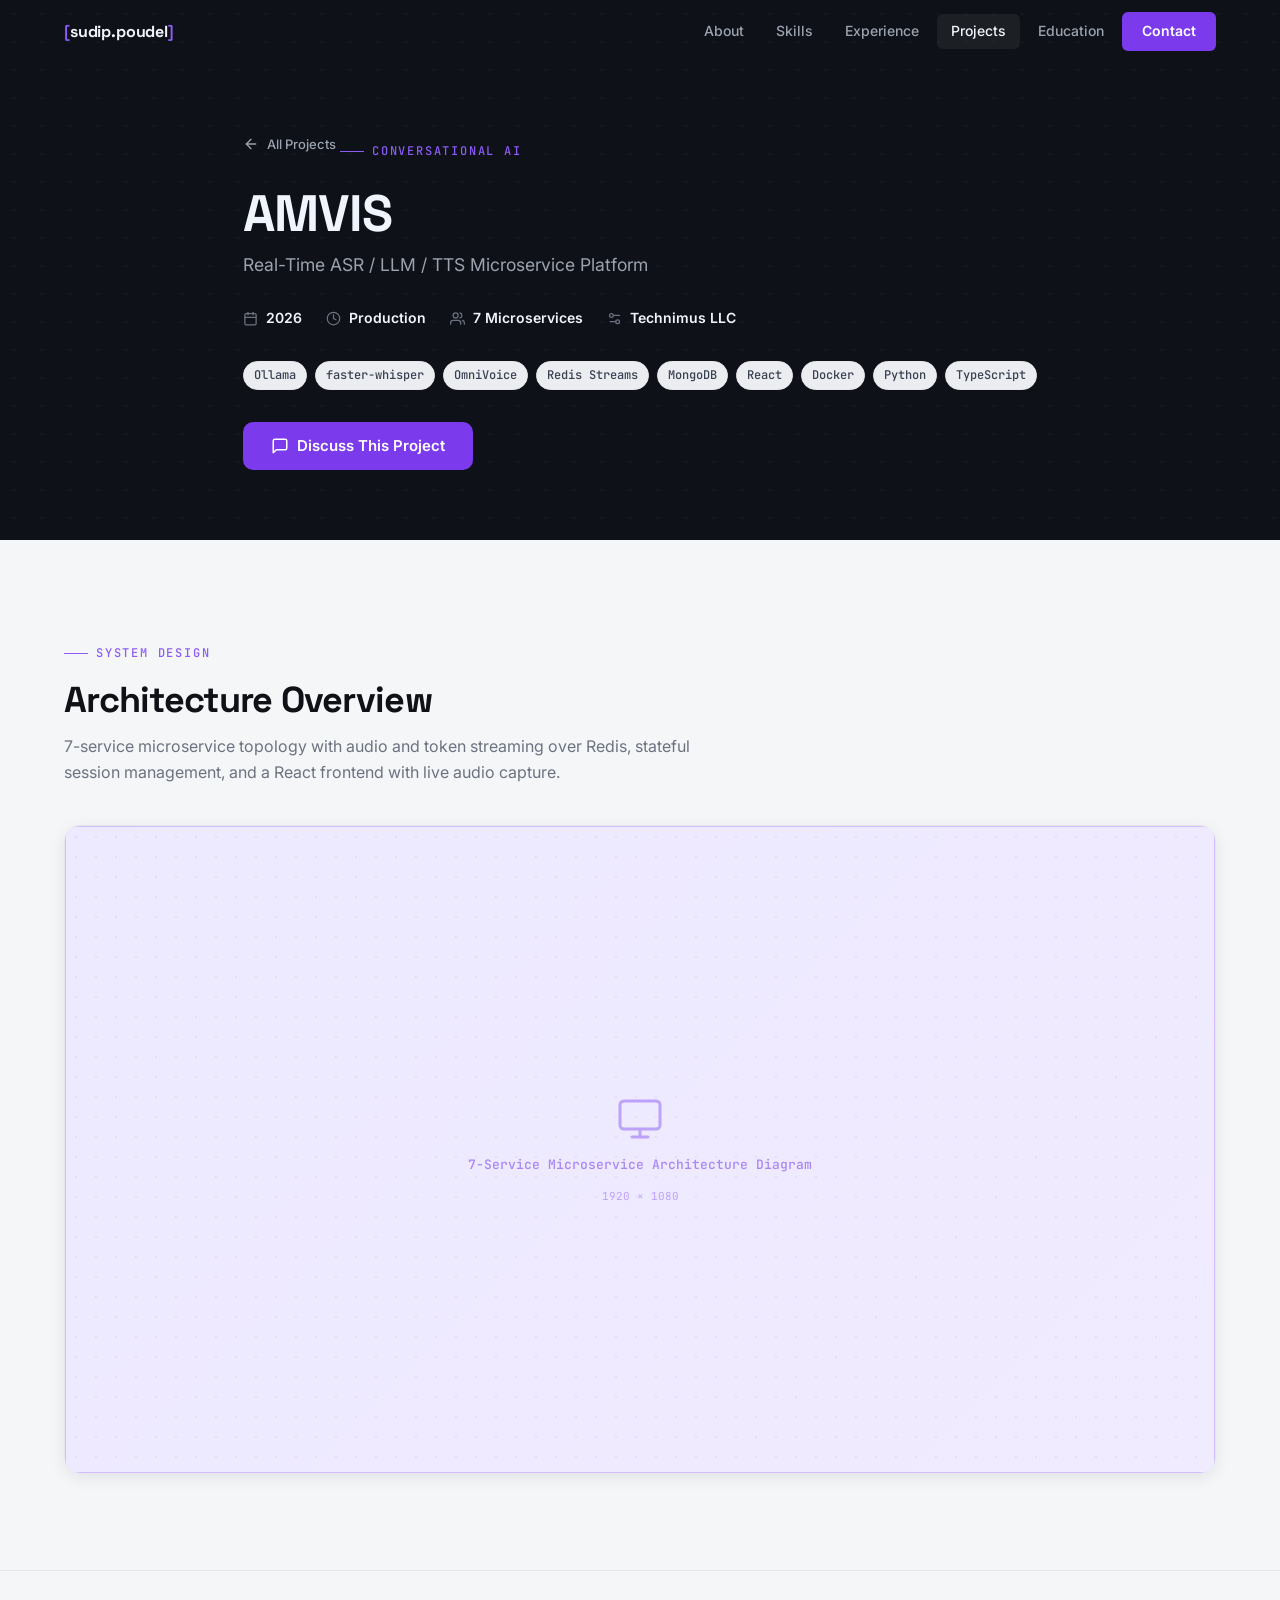
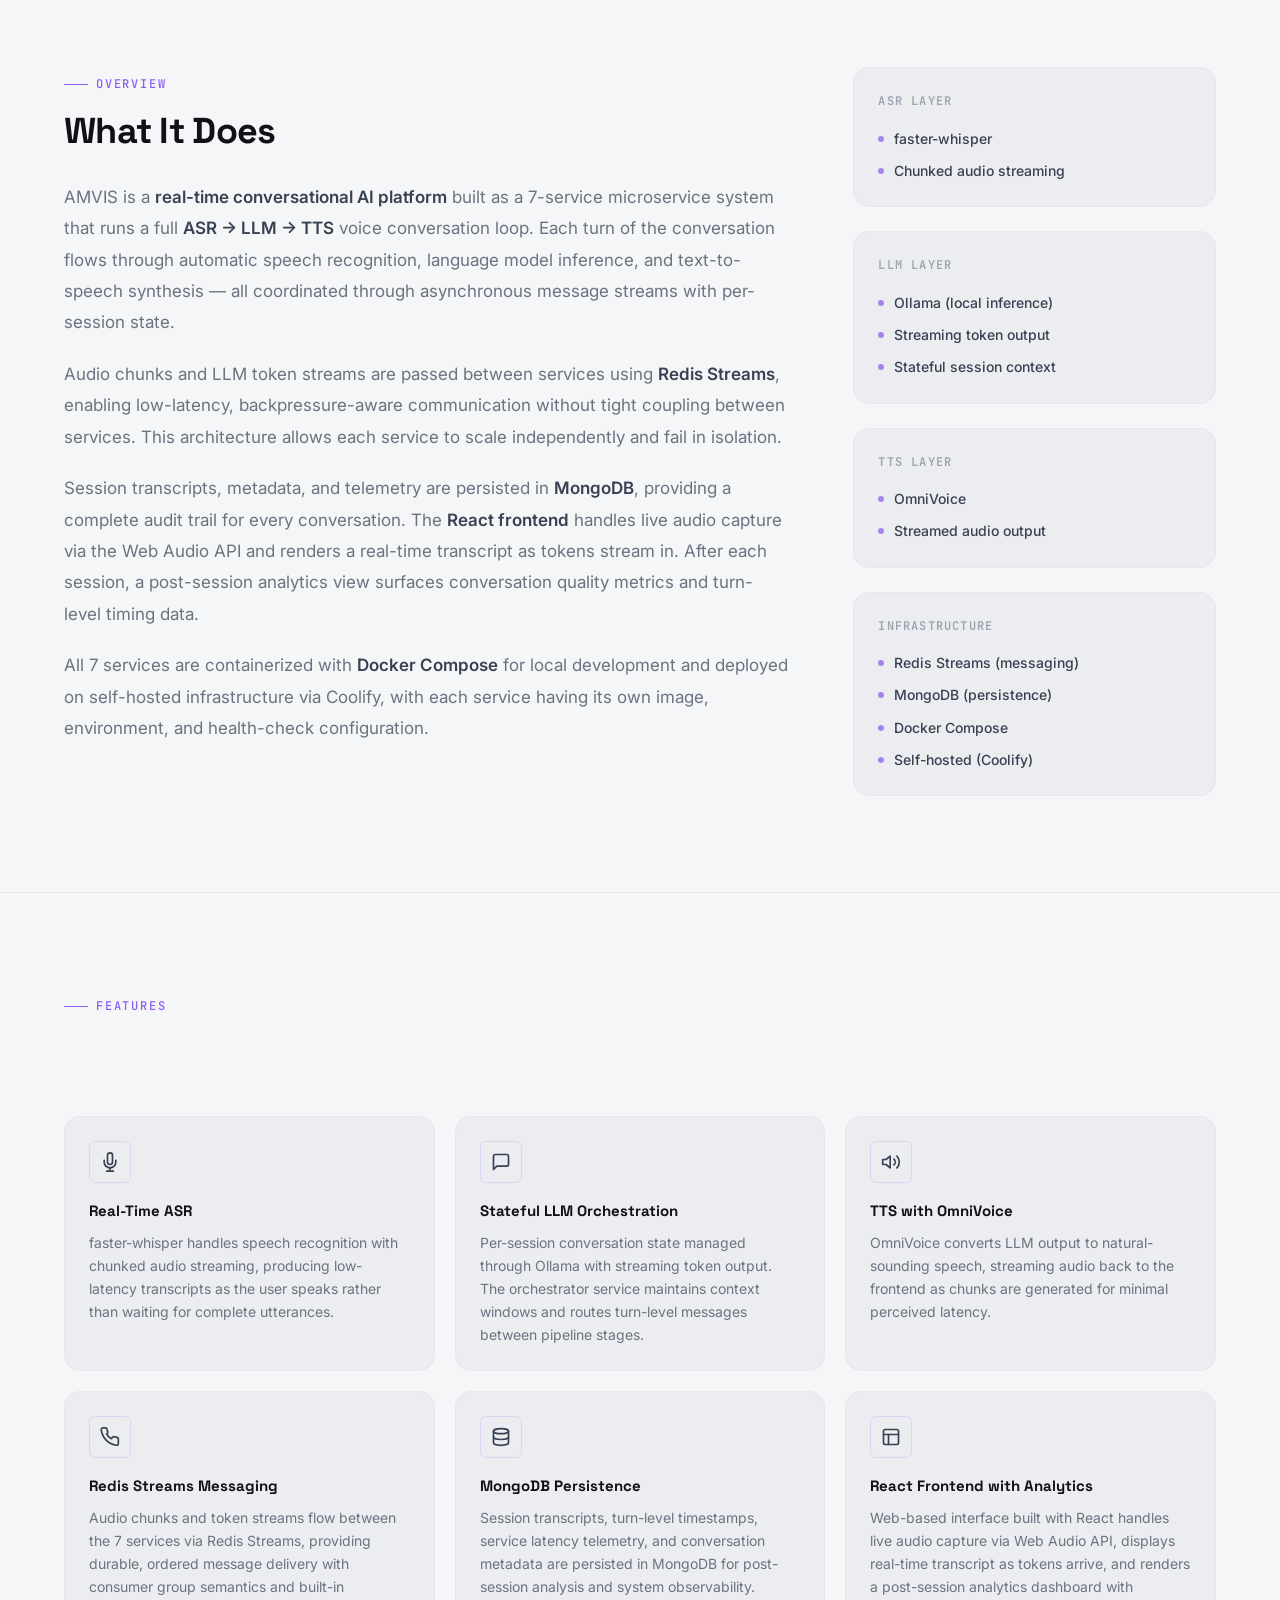
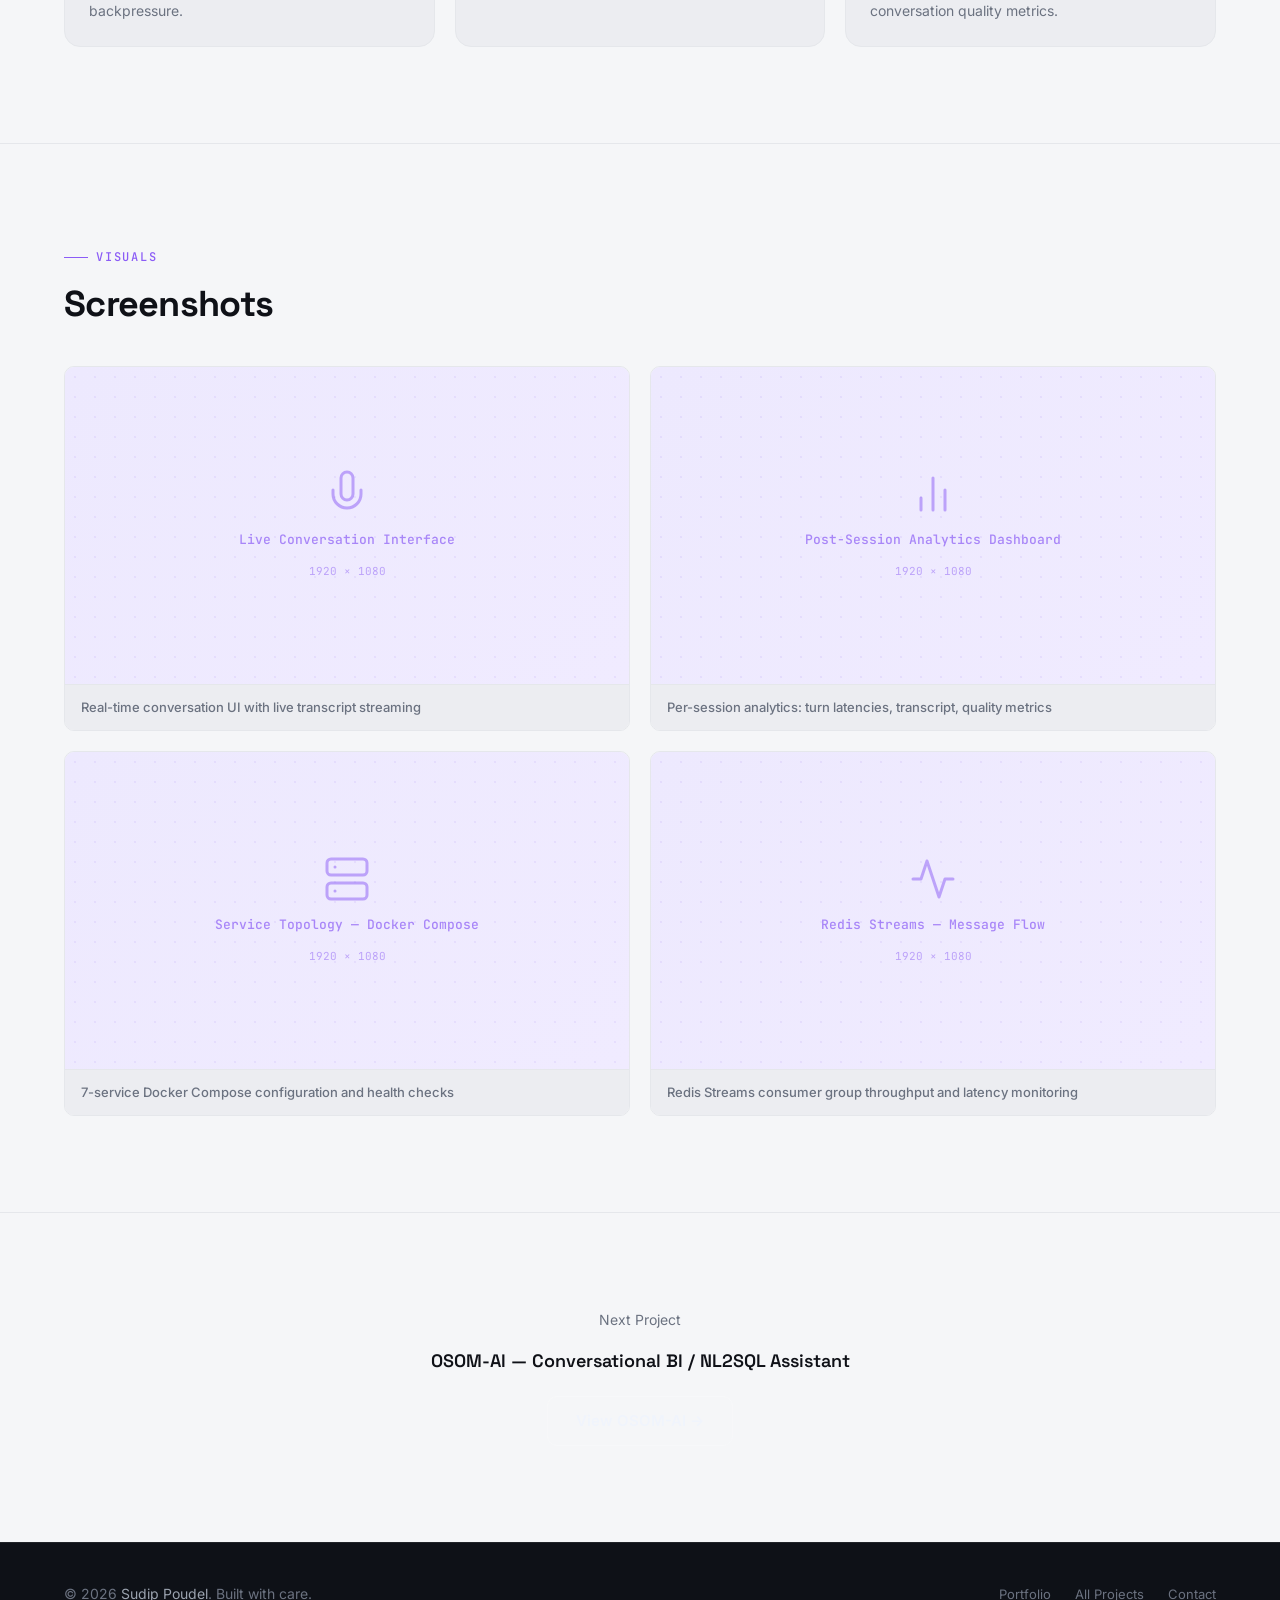
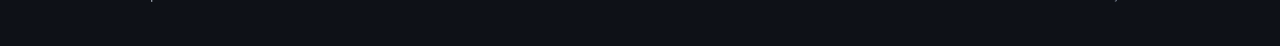
<file: projects/amvis/index.html>
<!DOCTYPE html>
<html lang="en">
<head>
  <meta charset="UTF-8" />
  <meta name="viewport" content="width=device-width, initial-scale=1.0" />
  <title>AMVIS — Sudip Poudel</title>
  <meta name="description" content="Real-Time Conversational AI Platform — 7-service microservice system with ASR, LLM, and TTS running a live voice conversation loop." />
  <link rel="preconnect" href="https://fonts.googleapis.com" />
  <link rel="preconnect" href="https://fonts.gstatic.com" crossorigin />
  <link href="https://fonts.googleapis.com/css2?family=Space+Grotesk:wght@400;500;600;700&family=Inter:wght@400;500;600;700&family=JetBrains+Mono:wght@400;500&display=swap" rel="stylesheet" />
  <link rel="stylesheet" href="../../css/style.css" />
</head>
<body>

  <!-- NAVIGATION -->
  <nav class="nav scrolled" id="nav">
    <div class="nav-inner">
      <a href="../../" class="nav-logo">
        <span class="bracket">[</span>sudip.poudel<span class="bracket">]</span>
      </a>
      <div class="nav-links">
        <a href="../../#about">About</a>
        <a href="../../#skills">Skills</a>
        <a href="../../#experience">Experience</a>
        <a href="../../#projects" class="active">Projects</a>
        <a href="../../#education">Education</a>
        <a href="../../#contact" class="nav-cta">Contact</a>
      </div>
      <button class="nav-mobile-toggle" aria-label="Toggle menu">
        <span></span><span></span><span></span>
      </button>
    </div>
  </nav>

  <div class="mobile-menu">
    <a href="../../#about">About</a>
    <a href="../../#skills">Skills</a>
    <a href="../../#experience">Experience</a>
    <a href="../../#projects">Projects</a>
    <a href="../../#education">Education</a>
    <a href="../../#contact">Contact</a>
  </div>

  <!-- PROJECT HERO -->
  <section class="project-hero">
    <div class="hero-bg">
      <div class="hero-grid"></div>
      <div class="hero-orb hero-orb-1" style="top: -80px; right: -60px; background: radial-gradient(circle, rgba(167,139,250,0.12), transparent 70%);"></div>
      <div class="hero-orb hero-orb-2" style="bottom: -40px; left: -60px; opacity: 0.3;"></div>
    </div>

    <div class="container">
      <div class="project-hero-content">
        <a href="../../#projects" class="project-hero-back">
          <svg xmlns="http://www.w3.org/2000/svg" viewBox="0 0 24 24" fill="none" stroke="currentColor" stroke-width="2" stroke-linecap="round" stroke-linejoin="round"><line x1="19" y1="12" x2="5" y2="12"/><polyline points="12 19 5 12 12 5"/></svg>
          All Projects
        </a>

        <div class="section-label">Conversational AI</div>
        <h1 class="display-sm project-title">AMVIS</h1>
        <p class="project-subtitle">Real-Time ASR / LLM / TTS Microservice Platform</p>

        <div class="project-meta">
          <div class="project-meta-item">
            <svg xmlns="http://www.w3.org/2000/svg" viewBox="0 0 24 24" fill="none" stroke="currentColor" stroke-width="2" stroke-linecap="round" stroke-linejoin="round"><rect x="3" y="4" width="18" height="18" rx="2" ry="2"/><line x1="16" y1="2" x2="16" y2="6"/><line x1="8" y1="2" x2="8" y2="6"/><line x1="3" y1="10" x2="21" y2="10"/></svg>
            <strong>2026</strong>
          </div>
          <div class="project-meta-item">
            <svg xmlns="http://www.w3.org/2000/svg" viewBox="0 0 24 24" fill="none" stroke="currentColor" stroke-width="2" stroke-linecap="round" stroke-linejoin="round"><circle cx="12" cy="12" r="10"/><polyline points="12 6 12 12 16 14"/></svg>
            <strong>Production</strong>
          </div>
          <div class="project-meta-item">
            <svg xmlns="http://www.w3.org/2000/svg" viewBox="0 0 24 24" fill="none" stroke="currentColor" stroke-width="2" stroke-linecap="round" stroke-linejoin="round"><path d="M17 21v-2a4 4 0 0 0-4-4H5a4 4 0 0 0-4 4v2"/><circle cx="9" cy="7" r="4"/><path d="M23 21v-2a4 4 0 0 0-3-3.87"/><path d="M16 3.13a4 4 0 0 1 0 7.75"/></svg>
            <strong>7 Microservices</strong>
          </div>
          <div class="project-meta-item">
            <svg xmlns="http://www.w3.org/2000/svg" viewBox="0 0 24 24" fill="none" stroke="currentColor" stroke-width="2" stroke-linecap="round" stroke-linejoin="round"><path d="M20 7h-9"/><path d="M14 17H5"/><circle cx="17" cy="17" r="3"/><circle cx="7" cy="7" r="3"/></svg>
            <strong>Technimus LLC</strong>
          </div>
        </div>

        <div class="tag-group" style="margin-bottom: 32px;">
          <span class="badge badge-violet">Ollama</span>
          <span class="badge badge-violet">faster-whisper</span>
          <span class="badge badge-violet">OmniVoice</span>
          <span class="badge">Redis Streams</span>
          <span class="badge">MongoDB</span>
          <span class="badge">React</span>
          <span class="badge">Docker</span>
          <span class="badge">Python</span>
          <span class="badge">TypeScript</span>
        </div>

        <div class="project-hero-actions">
          <a href="../../#contact" class="btn btn-primary">
            <svg xmlns="http://www.w3.org/2000/svg" width="18" height="18" viewBox="0 0 24 24" fill="none" stroke="currentColor" stroke-width="2" stroke-linecap="round" stroke-linejoin="round"><path d="M21 15a2 2 0 0 1-2 2H7l-4 4V5a2 2 0 0 1 2-2h14a2 2 0 0 1 2 2z"/></svg>
            Discuss This Project
          </a>
        </div>
      </div>
    </div>
  </section>

  <!-- ARCHITECTURE DIAGRAM -->
  <section class="project-section">
    <div class="container">
      <div class="section-label">System Design</div>
      <h2 class="heading fade-up">Architecture Overview</h2>
      <p class="text-muted fade-up stagger-1" style="margin-top: 12px; margin-bottom: 0; max-width: 640px;">
        7-service microservice topology with audio and token streaming over Redis, stateful session management, and a React frontend with live audio capture.
      </p>

      <div class="architecture-diagram fade-up stagger-2">
        <div class="img-placeholder" style="aspect-ratio: 16/9;">
          <svg xmlns="http://www.w3.org/2000/svg" viewBox="0 0 24 24" fill="none" stroke="currentColor" stroke-width="1.5" stroke-linecap="round" stroke-linejoin="round"><rect x="2" y="3" width="20" height="14" rx="2"/><line x1="8" y1="21" x2="16" y2="21"/><line x1="12" y1="17" x2="12" y2="21"/></svg>
          <span class="ph-label">7-Service Microservice Architecture Diagram</span>
          <span class="ph-dims">1920 × 1080</span>
        </div>
      </div>
    </div>
  </section>

  <!-- OVERVIEW -->
  <section class="project-section">
    <div class="container">
      <div class="project-overview-grid">
        <div>
          <div class="section-label">Overview</div>
          <h2 class="heading fade-up" style="margin-bottom: 28px;">What It Does</h2>

          <div class="project-description fade-up stagger-1">
            <p>
              AMVIS is a <strong>real-time conversational AI platform</strong> built as a 7-service microservice system that runs a full <strong>ASR → LLM → TTS</strong> voice conversation loop. Each turn of the conversation flows through automatic speech recognition, language model inference, and text-to-speech synthesis — all coordinated through asynchronous message streams with per-session state.
            </p>
            <p>
              Audio chunks and LLM token streams are passed between services using <strong>Redis Streams</strong>, enabling low-latency, backpressure-aware communication without tight coupling between services. This architecture allows each service to scale independently and fail in isolation.
            </p>
            <p>
              Session transcripts, metadata, and telemetry are persisted in <strong>MongoDB</strong>, providing a complete audit trail for every conversation. The <strong>React frontend</strong> handles live audio capture via the Web Audio API and renders a real-time transcript as tokens stream in. After each session, a post-session analytics view surfaces conversation quality metrics and turn-level timing data.
            </p>
            <p>
              All 7 services are containerized with <strong>Docker Compose</strong> for local development and deployed on self-hosted infrastructure via Coolify, with each service having its own image, environment, and health-check configuration.
            </p>
          </div>
        </div>

        <div class="project-sidebar fade-up stagger-2">
          <div class="project-sidebar-card">
            <div class="project-sidebar-title">ASR Layer</div>
            <div class="project-tech-list">
              <div class="project-tech-item">faster-whisper</div>
              <div class="project-tech-item">Chunked audio streaming</div>
            </div>
          </div>

          <div class="project-sidebar-card">
            <div class="project-sidebar-title">LLM Layer</div>
            <div class="project-tech-list">
              <div class="project-tech-item">Ollama (local inference)</div>
              <div class="project-tech-item">Streaming token output</div>
              <div class="project-tech-item">Stateful session context</div>
            </div>
          </div>

          <div class="project-sidebar-card">
            <div class="project-sidebar-title">TTS Layer</div>
            <div class="project-tech-list">
              <div class="project-tech-item">OmniVoice</div>
              <div class="project-tech-item">Streamed audio output</div>
            </div>
          </div>

          <div class="project-sidebar-card">
            <div class="project-sidebar-title">Infrastructure</div>
            <div class="project-tech-list">
              <div class="project-tech-item">Redis Streams (messaging)</div>
              <div class="project-tech-item">MongoDB (persistence)</div>
              <div class="project-tech-item">Docker Compose</div>
              <div class="project-tech-item">Self-hosted (Coolify)</div>
            </div>
          </div>
        </div>
      </div>
    </div>
  </section>

  <!-- KEY FEATURES -->
  <section class="project-section">
    <div class="container">
      <div class="section-label">Features</div>
      <h2 class="heading fade-up">Key Components</h2>

      <div class="features-grid">
        <div class="feature-card fade-up stagger-1">
          <div class="feature-icon" style="background: var(--violet-dim); border-color: rgba(167,139,250,0.25); color: var(--violet);">
            <svg xmlns="http://www.w3.org/2000/svg" viewBox="0 0 24 24" fill="none" stroke="currentColor" stroke-width="2" stroke-linecap="round" stroke-linejoin="round"><path d="M12 1a3 3 0 0 0-3 3v8a3 3 0 0 0 6 0V4a3 3 0 0 0-3-3z"/><path d="M19 10v2a7 7 0 0 1-14 0v-2"/><line x1="12" y1="19" x2="12" y2="23"/><line x1="8" y1="23" x2="16" y2="23"/></svg>
          </div>
          <div class="feature-title">Real-Time ASR</div>
          <div class="feature-text">faster-whisper handles speech recognition with chunked audio streaming, producing low-latency transcripts as the user speaks rather than waiting for complete utterances.</div>
        </div>

        <div class="feature-card fade-up stagger-2">
          <div class="feature-icon" style="background: var(--violet-dim); border-color: rgba(167,139,250,0.25); color: var(--violet);">
            <svg xmlns="http://www.w3.org/2000/svg" viewBox="0 0 24 24" fill="none" stroke="currentColor" stroke-width="2" stroke-linecap="round" stroke-linejoin="round"><path d="M21 15a2 2 0 0 1-2 2H7l-4 4V5a2 2 0 0 1 2-2h14a2 2 0 0 1 2 2z"/></svg>
          </div>
          <div class="feature-title">Stateful LLM Orchestration</div>
          <div class="feature-text">Per-session conversation state managed through Ollama with streaming token output. The orchestrator service maintains context windows and routes turn-level messages between pipeline stages.</div>
        </div>

        <div class="feature-card fade-up stagger-3">
          <div class="feature-icon" style="background: var(--violet-dim); border-color: rgba(167,139,250,0.25); color: var(--violet);">
            <svg xmlns="http://www.w3.org/2000/svg" viewBox="0 0 24 24" fill="none" stroke="currentColor" stroke-width="2" stroke-linecap="round" stroke-linejoin="round"><polygon points="11 5 6 9 2 9 2 15 6 15 11 19 11 5"/><path d="M19.07 4.93a10 10 0 0 1 0 14.14"/><path d="M15.54 8.46a5 5 0 0 1 0 7.07"/></svg>
          </div>
          <div class="feature-title">TTS with OmniVoice</div>
          <div class="feature-text">OmniVoice converts LLM output to natural-sounding speech, streaming audio back to the frontend as chunks are generated for minimal perceived latency.</div>
        </div>

        <div class="feature-card fade-up stagger-4">
          <div class="feature-icon" style="background: var(--violet-dim); border-color: rgba(167,139,250,0.25); color: var(--violet);">
            <svg xmlns="http://www.w3.org/2000/svg" viewBox="0 0 24 24" fill="none" stroke="currentColor" stroke-width="2" stroke-linecap="round" stroke-linejoin="round"><path d="M22 16.92v3a2 2 0 0 1-2.18 2 19.79 19.79 0 0 1-8.63-3.07A19.5 19.5 0 0 1 4.49 12a19.79 19.79 0 0 1-3-8.63A2 2 0 0 1 3.48 1h3a2 2 0 0 1 2 1.72c.127.96.361 1.903.7 2.81a2 2 0 0 1-.45 2.11L7.91 8.4a16 16 0 0 0 5.64 5.64l1.84-1.84a2 2 0 0 1 2.11-.45c.907.339 1.85.573 2.81.7A2 2 0 0 1 22 14.9z"/></svg>
          </div>
          <div class="feature-title">Redis Streams Messaging</div>
          <div class="feature-text">Audio chunks and token streams flow between the 7 services via Redis Streams, providing durable, ordered message delivery with consumer group semantics and built-in backpressure.</div>
        </div>

        <div class="feature-card fade-up stagger-1">
          <div class="feature-icon" style="background: var(--violet-dim); border-color: rgba(167,139,250,0.25); color: var(--violet);">
            <svg xmlns="http://www.w3.org/2000/svg" viewBox="0 0 24 24" fill="none" stroke="currentColor" stroke-width="2" stroke-linecap="round" stroke-linejoin="round"><ellipse cx="12" cy="5" rx="9" ry="3"/><path d="M21 12c0 1.66-4 3-9 3s-9-1.34-9-3"/><path d="M3 5v14c0 1.66 4 3 9 3s9-1.34 9-3V5"/></svg>
          </div>
          <div class="feature-title">MongoDB Persistence</div>
          <div class="feature-text">Session transcripts, turn-level timestamps, service latency telemetry, and conversation metadata are persisted in MongoDB for post-session analysis and system observability.</div>
        </div>

        <div class="feature-card fade-up stagger-2">
          <div class="feature-icon" style="background: var(--violet-dim); border-color: rgba(167,139,250,0.25); color: var(--violet);">
            <svg xmlns="http://www.w3.org/2000/svg" viewBox="0 0 24 24" fill="none" stroke="currentColor" stroke-width="2" stroke-linecap="round" stroke-linejoin="round"><rect x="3" y="3" width="18" height="18" rx="2" ry="2"/><line x1="3" y1="9" x2="21" y2="9"/><line x1="9" y1="21" x2="9" y2="9"/></svg>
          </div>
          <div class="feature-title">React Frontend with Analytics</div>
          <div class="feature-text">Web-based interface built with React handles live audio capture via Web Audio API, displays real-time transcript as tokens arrive, and renders a post-session analytics dashboard with conversation quality metrics.</div>
        </div>
      </div>
    </div>
  </section>

  <!-- SCREENSHOTS -->
  <section class="project-section">
    <div class="container">
      <div class="section-label">Visuals</div>
      <h2 class="heading fade-up">Screenshots</h2>

      <div class="screenshots-grid">
        <div class="screenshot-item fade-up stagger-1">
          <div class="img-placeholder">
            <svg xmlns="http://www.w3.org/2000/svg" viewBox="0 0 24 24" fill="none" stroke="currentColor" stroke-width="1.5" stroke-linecap="round" stroke-linejoin="round"><path d="M12 1a3 3 0 0 0-3 3v8a3 3 0 0 0 6 0V4a3 3 0 0 0-3-3z"/><path d="M19 10v2a7 7 0 0 1-14 0v-2"/></svg>
            <span class="ph-label">Live Conversation Interface</span>
            <span class="ph-dims">1920 × 1080</span>
          </div>
          <div class="screenshot-caption">Real-time conversation UI with live transcript streaming</div>
        </div>

        <div class="screenshot-item fade-up stagger-2">
          <div class="img-placeholder">
            <svg xmlns="http://www.w3.org/2000/svg" viewBox="0 0 24 24" fill="none" stroke="currentColor" stroke-width="1.5" stroke-linecap="round" stroke-linejoin="round"><path d="M18 20V10"/><path d="M12 20V4"/><path d="M6 20v-6"/></svg>
            <span class="ph-label">Post-Session Analytics Dashboard</span>
            <span class="ph-dims">1920 × 1080</span>
          </div>
          <div class="screenshot-caption">Per-session analytics: turn latencies, transcript, quality metrics</div>
        </div>

        <div class="screenshot-item fade-up stagger-3">
          <div class="img-placeholder">
            <svg xmlns="http://www.w3.org/2000/svg" viewBox="0 0 24 24" fill="none" stroke="currentColor" stroke-width="1.5" stroke-linecap="round" stroke-linejoin="round"><rect x="2" y="2" width="20" height="8" rx="2" ry="2"/><rect x="2" y="14" width="20" height="8" rx="2" ry="2"/><line x1="6" y1="6" x2="6.01" y2="6"/><line x1="6" y1="18" x2="6.01" y2="18"/></svg>
            <span class="ph-label">Service Topology — Docker Compose</span>
            <span class="ph-dims">1920 × 1080</span>
          </div>
          <div class="screenshot-caption">7-service Docker Compose configuration and health checks</div>
        </div>

        <div class="screenshot-item fade-up stagger-4">
          <div class="img-placeholder">
            <svg xmlns="http://www.w3.org/2000/svg" viewBox="0 0 24 24" fill="none" stroke="currentColor" stroke-width="1.5" stroke-linecap="round" stroke-linejoin="round"><polyline points="22 12 18 12 15 21 9 3 6 12 2 12"/></svg>
            <span class="ph-label">Redis Streams — Message Flow</span>
            <span class="ph-dims">1920 × 1080</span>
          </div>
          <div class="screenshot-caption">Redis Streams consumer group throughput and latency monitoring</div>
        </div>
      </div>
    </div>
  </section>

  <!-- NEXT PROJECT -->
  <section class="project-section">
    <div class="container" style="text-align: center;">
      <div class="text-muted body-sm" style="margin-bottom: 16px;">Next Project</div>
      <h3 class="subheading" style="margin-bottom: 20px;">OSOM-AI — Conversational BI / NL2SQL Assistant</h3>
      <a href="../osom/" class="btn btn-outline">View OSOM-AI →</a>
    </div>
  </section>

  <!-- FOOTER -->
  <footer>
    <div class="container">
      <div class="footer-inner">
        <p class="footer-copy">© 2026 <span>Sudip Poudel</span>. Built with care.</p>
        <div class="footer-links">
          <a href="../../">Portfolio</a>
          <a href="../../#projects">All Projects</a>
          <a href="../../#contact">Contact</a>
        </div>
      </div>
    </div>
  </footer>

  <script src="../../js/main.js"></script>
</body>
</html>
</file>
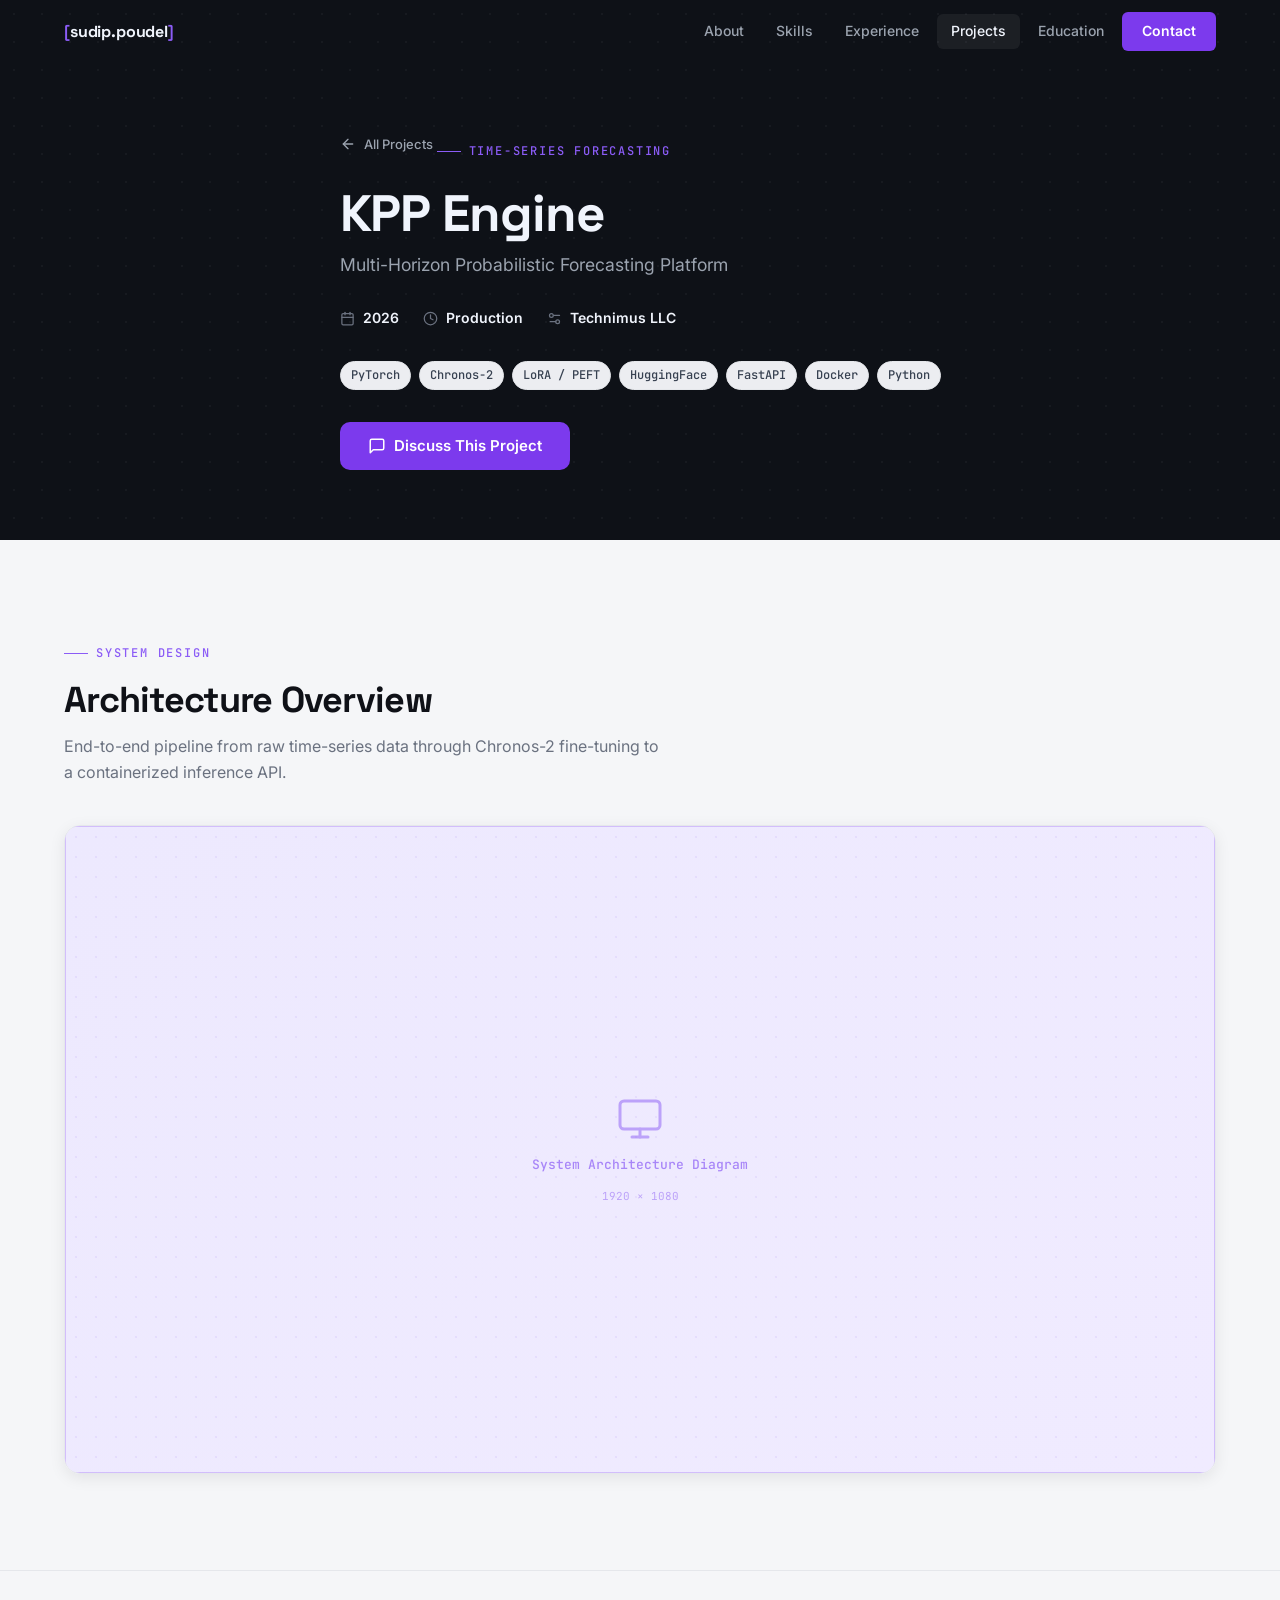
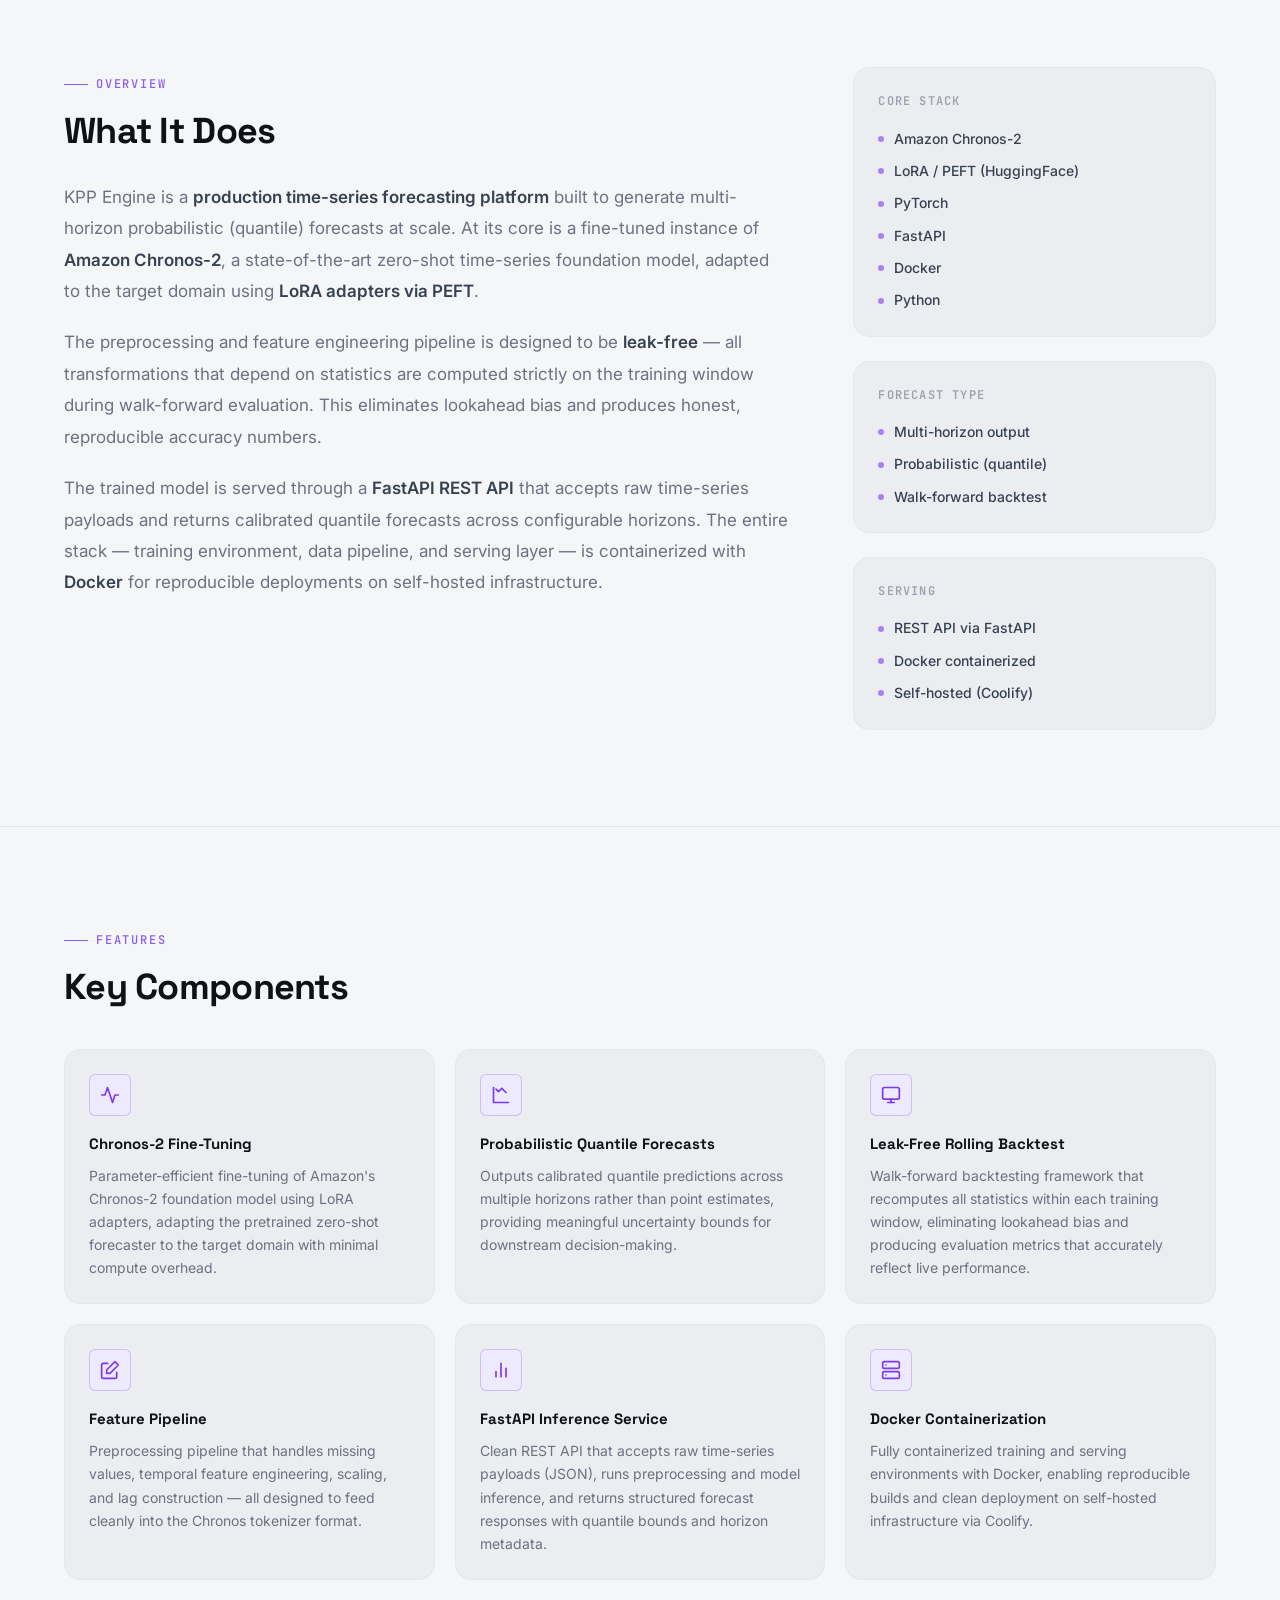
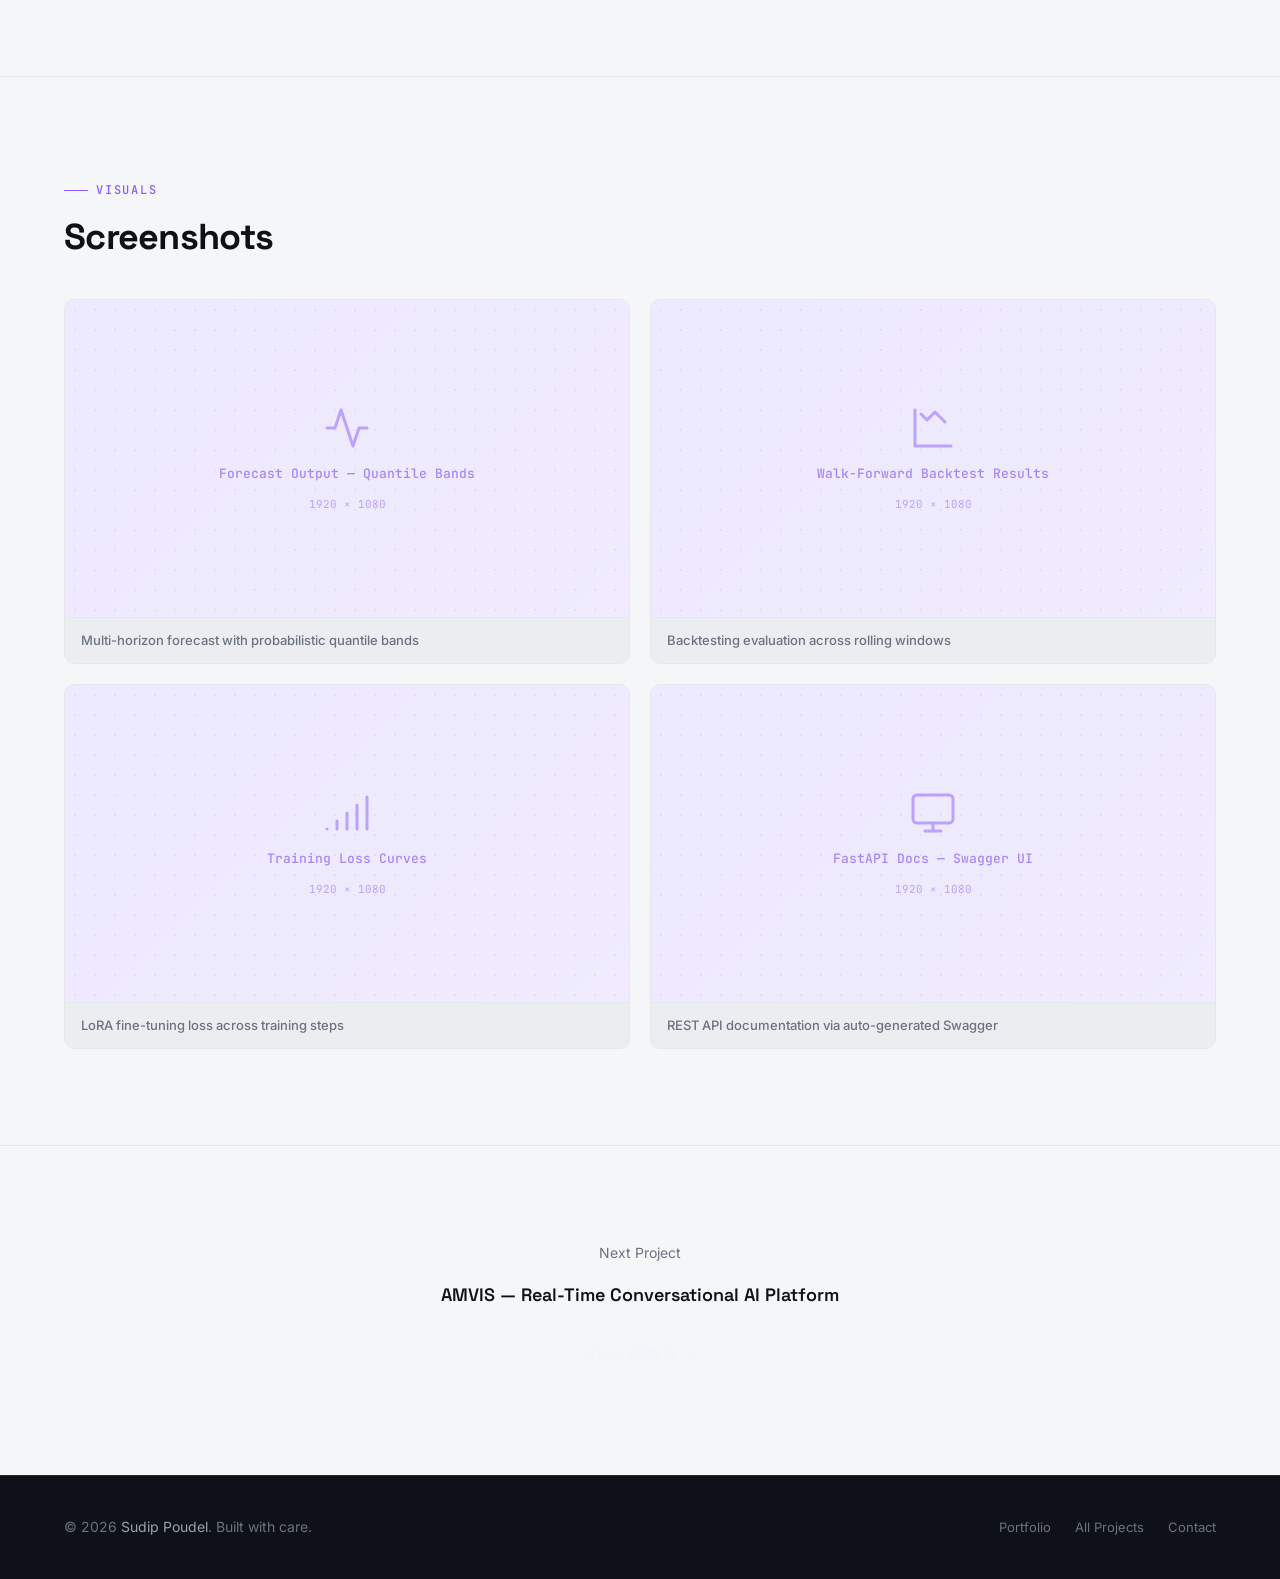
<file: projects/kpp/index.html>
<!DOCTYPE html>
<html lang="en">
<head>
  <meta charset="UTF-8" />
  <meta name="viewport" content="width=device-width, initial-scale=1.0" />
  <title>KPP Engine — Sudip Poudel</title>
  <meta name="description" content="Time-Series Forecasting Platform — Fine-tuned Amazon Chronos-2 with LoRA adapters for multi-horizon probabilistic forecasts." />
  <link rel="preconnect" href="https://fonts.googleapis.com" />
  <link rel="preconnect" href="https://fonts.gstatic.com" crossorigin />
  <link href="https://fonts.googleapis.com/css2?family=Space+Grotesk:wght@400;500;600;700&family=Inter:wght@400;500;600;700&family=JetBrains+Mono:wght@400;500&display=swap" rel="stylesheet" />
  <link rel="stylesheet" href="../../css/style.css" />
</head>
<body>

  <!-- NAVIGATION -->
  <nav class="nav scrolled" id="nav">
    <div class="nav-inner">
      <a href="../../" class="nav-logo">
        <span class="bracket">[</span>sudip.poudel<span class="bracket">]</span>
      </a>
      <div class="nav-links">
        <a href="../../#about">About</a>
        <a href="../../#skills">Skills</a>
        <a href="../../#experience">Experience</a>
        <a href="../../#projects" class="active">Projects</a>
        <a href="../../#education">Education</a>
        <a href="../../#contact" class="nav-cta">Contact</a>
      </div>
      <button class="nav-mobile-toggle" aria-label="Toggle menu">
        <span></span><span></span><span></span>
      </button>
    </div>
  </nav>

  <div class="mobile-menu">
    <a href="../../#about">About</a>
    <a href="../../#skills">Skills</a>
    <a href="../../#experience">Experience</a>
    <a href="../../#projects">Projects</a>
    <a href="../../#education">Education</a>
    <a href="../../#contact">Contact</a>
  </div>

  <!-- PROJECT HERO -->
  <section class="project-hero">
    <div class="hero-bg">
      <div class="hero-grid"></div>
      <div class="hero-orb hero-orb-1" style="top: -80px; right: -60px;"></div>
      <div class="hero-orb hero-orb-2" style="bottom: -40px; left: -60px; opacity: 0.3;"></div>
    </div>

    <div class="container">
      <div class="project-hero-content">
        <a href="../../#projects" class="project-hero-back">
          <svg xmlns="http://www.w3.org/2000/svg" viewBox="0 0 24 24" fill="none" stroke="currentColor" stroke-width="2" stroke-linecap="round" stroke-linejoin="round"><line x1="19" y1="12" x2="5" y2="12"/><polyline points="12 19 5 12 12 5"/></svg>
          All Projects
        </a>

        <div class="section-label">Time-Series Forecasting</div>
        <h1 class="display-sm project-title">KPP Engine</h1>
        <p class="project-subtitle">Multi-Horizon Probabilistic Forecasting Platform</p>

        <div class="project-meta">
          <div class="project-meta-item">
            <svg xmlns="http://www.w3.org/2000/svg" viewBox="0 0 24 24" fill="none" stroke="currentColor" stroke-width="2" stroke-linecap="round" stroke-linejoin="round"><rect x="3" y="4" width="18" height="18" rx="2" ry="2"/><line x1="16" y1="2" x2="16" y2="6"/><line x1="8" y1="2" x2="8" y2="6"/><line x1="3" y1="10" x2="21" y2="10"/></svg>
            <strong>2026</strong>
          </div>
          <div class="project-meta-item">
            <svg xmlns="http://www.w3.org/2000/svg" viewBox="0 0 24 24" fill="none" stroke="currentColor" stroke-width="2" stroke-linecap="round" stroke-linejoin="round"><circle cx="12" cy="12" r="10"/><polyline points="12 6 12 12 16 14"/></svg>
            <strong>Production</strong>
          </div>
          <div class="project-meta-item">
            <svg xmlns="http://www.w3.org/2000/svg" viewBox="0 0 24 24" fill="none" stroke="currentColor" stroke-width="2" stroke-linecap="round" stroke-linejoin="round"><path d="M20 7h-9"/><path d="M14 17H5"/><circle cx="17" cy="17" r="3"/><circle cx="7" cy="7" r="3"/></svg>
            <strong>Technimus LLC</strong>
          </div>
        </div>

        <div class="tag-group" style="margin-bottom: 32px;">
          <span class="badge badge-cyan">PyTorch</span>
          <span class="badge badge-cyan">Chronos-2</span>
          <span class="badge">LoRA / PEFT</span>
          <span class="badge">HuggingFace</span>
          <span class="badge">FastAPI</span>
          <span class="badge">Docker</span>
          <span class="badge">Python</span>
        </div>

        <div class="project-hero-actions">
          <a href="../../#contact" class="btn btn-primary">
            <svg xmlns="http://www.w3.org/2000/svg" width="18" height="18" viewBox="0 0 24 24" fill="none" stroke="currentColor" stroke-width="2" stroke-linecap="round" stroke-linejoin="round"><path d="M21 15a2 2 0 0 1-2 2H7l-4 4V5a2 2 0 0 1 2-2h14a2 2 0 0 1 2 2z"/></svg>
            Discuss This Project
          </a>
        </div>
      </div>
    </div>
  </section>

  <!-- ARCHITECTURE DIAGRAM -->
  <section class="project-section">
    <div class="container">
      <div class="section-label">System Design</div>
      <h2 class="heading fade-up">Architecture Overview</h2>
      <p class="text-muted fade-up stagger-1" style="margin-top: 12px; margin-bottom: 0; max-width: 600px;">
        End-to-end pipeline from raw time-series data through Chronos-2 fine-tuning to a containerized inference API.
      </p>

      <div class="architecture-diagram fade-up stagger-2">
        <div class="img-placeholder" style="aspect-ratio: 16/9;">
          <svg xmlns="http://www.w3.org/2000/svg" viewBox="0 0 24 24" fill="none" stroke="currentColor" stroke-width="1.5" stroke-linecap="round" stroke-linejoin="round"><rect x="2" y="3" width="20" height="14" rx="2"/><line x1="8" y1="21" x2="16" y2="21"/><line x1="12" y1="17" x2="12" y2="21"/></svg>
          <span class="ph-label">System Architecture Diagram</span>
          <span class="ph-dims">1920 × 1080</span>
        </div>
      </div>
    </div>
  </section>

  <!-- OVERVIEW -->
  <section class="project-section">
    <div class="container">
      <div class="project-overview-grid">
        <div>
          <div class="section-label">Overview</div>
          <h2 class="heading fade-up" style="margin-bottom: 28px;">What It Does</h2>

          <div class="project-description fade-up stagger-1">
            <p>
              KPP Engine is a <strong>production time-series forecasting platform</strong> built to generate multi-horizon probabilistic (quantile) forecasts at scale. At its core is a fine-tuned instance of <strong>Amazon Chronos-2</strong>, a state-of-the-art zero-shot time-series foundation model, adapted to the target domain using <strong>LoRA adapters via PEFT</strong>.
            </p>
            <p>
              The preprocessing and feature engineering pipeline is designed to be <strong>leak-free</strong> — all transformations that depend on statistics are computed strictly on the training window during walk-forward evaluation. This eliminates lookahead bias and produces honest, reproducible accuracy numbers.
            </p>
            <p>
              The trained model is served through a <strong>FastAPI REST API</strong> that accepts raw time-series payloads and returns calibrated quantile forecasts across configurable horizons. The entire stack — training environment, data pipeline, and serving layer — is containerized with <strong>Docker</strong> for reproducible deployments on self-hosted infrastructure.
            </p>
          </div>
        </div>

        <div class="project-sidebar fade-up stagger-2">
          <div class="project-sidebar-card">
            <div class="project-sidebar-title">Core Stack</div>
            <div class="project-tech-list">
              <div class="project-tech-item">Amazon Chronos-2</div>
              <div class="project-tech-item">LoRA / PEFT (HuggingFace)</div>
              <div class="project-tech-item">PyTorch</div>
              <div class="project-tech-item">FastAPI</div>
              <div class="project-tech-item">Docker</div>
              <div class="project-tech-item">Python</div>
            </div>
          </div>

          <div class="project-sidebar-card">
            <div class="project-sidebar-title">Forecast Type</div>
            <div class="project-tech-list">
              <div class="project-tech-item">Multi-horizon output</div>
              <div class="project-tech-item">Probabilistic (quantile)</div>
              <div class="project-tech-item">Walk-forward backtest</div>
            </div>
          </div>

          <div class="project-sidebar-card">
            <div class="project-sidebar-title">Serving</div>
            <div class="project-tech-list">
              <div class="project-tech-item">REST API via FastAPI</div>
              <div class="project-tech-item">Docker containerized</div>
              <div class="project-tech-item">Self-hosted (Coolify)</div>
            </div>
          </div>
        </div>
      </div>
    </div>
  </section>

  <!-- KEY FEATURES -->
  <section class="project-section">
    <div class="container">
      <div class="section-label">Features</div>
      <h2 class="heading fade-up">Key Components</h2>

      <div class="features-grid">
        <div class="feature-card fade-up stagger-1">
          <div class="feature-icon">
            <svg xmlns="http://www.w3.org/2000/svg" viewBox="0 0 24 24" fill="none" stroke="currentColor" stroke-width="2" stroke-linecap="round" stroke-linejoin="round"><polyline points="22 12 18 12 15 21 9 3 6 12 2 12"/></svg>
          </div>
          <div class="feature-title">Chronos-2 Fine-Tuning</div>
          <div class="feature-text">Parameter-efficient fine-tuning of Amazon's Chronos-2 foundation model using LoRA adapters, adapting the pretrained zero-shot forecaster to the target domain with minimal compute overhead.</div>
        </div>

        <div class="feature-card fade-up stagger-2">
          <div class="feature-icon">
            <svg xmlns="http://www.w3.org/2000/svg" viewBox="0 0 24 24" fill="none" stroke="currentColor" stroke-width="2" stroke-linecap="round" stroke-linejoin="round"><path d="M3 3v18h18"/><path d="M18 9l-5-5-4 4-3-3"/></svg>
          </div>
          <div class="feature-title">Probabilistic Quantile Forecasts</div>
          <div class="feature-text">Outputs calibrated quantile predictions across multiple horizons rather than point estimates, providing meaningful uncertainty bounds for downstream decision-making.</div>
        </div>

        <div class="feature-card fade-up stagger-3">
          <div class="feature-icon">
            <svg xmlns="http://www.w3.org/2000/svg" viewBox="0 0 24 24" fill="none" stroke="currentColor" stroke-width="2" stroke-linecap="round" stroke-linejoin="round"><rect x="2" y="3" width="20" height="14" rx="2" ry="2"/><line x1="8" y1="21" x2="16" y2="21"/><line x1="12" y1="17" x2="12" y2="21"/></svg>
          </div>
          <div class="feature-title">Leak-Free Rolling Backtest</div>
          <div class="feature-text">Walk-forward backtesting framework that recomputes all statistics within each training window, eliminating lookahead bias and producing evaluation metrics that accurately reflect live performance.</div>
        </div>

        <div class="feature-card fade-up stagger-4">
          <div class="feature-icon">
            <svg xmlns="http://www.w3.org/2000/svg" viewBox="0 0 24 24" fill="none" stroke="currentColor" stroke-width="2" stroke-linecap="round" stroke-linejoin="round"><path d="M20 14.66V20a2 2 0 0 1-2 2H4a2 2 0 0 1-2-2V6a2 2 0 0 1 2-2h5.34"/><polygon points="18 2 22 6 12 16 8 16 8 12 18 2"/></svg>
          </div>
          <div class="feature-title">Feature Pipeline</div>
          <div class="feature-text">Preprocessing pipeline that handles missing values, temporal feature engineering, scaling, and lag construction — all designed to feed cleanly into the Chronos tokenizer format.</div>
        </div>

        <div class="feature-card fade-up stagger-1">
          <div class="feature-icon">
            <svg xmlns="http://www.w3.org/2000/svg" viewBox="0 0 24 24" fill="none" stroke="currentColor" stroke-width="2" stroke-linecap="round" stroke-linejoin="round"><path d="M18 20V10"/><path d="M12 20V4"/><path d="M6 20v-6"/></svg>
          </div>
          <div class="feature-title">FastAPI Inference Service</div>
          <div class="feature-text">Clean REST API that accepts raw time-series payloads (JSON), runs preprocessing and model inference, and returns structured forecast responses with quantile bounds and horizon metadata.</div>
        </div>

        <div class="feature-card fade-up stagger-2">
          <div class="feature-icon">
            <svg xmlns="http://www.w3.org/2000/svg" viewBox="0 0 24 24" fill="none" stroke="currentColor" stroke-width="2" stroke-linecap="round" stroke-linejoin="round"><rect x="2" y="2" width="20" height="8" rx="2" ry="2"/><rect x="2" y="14" width="20" height="8" rx="2" ry="2"/><line x1="6" y1="6" x2="6.01" y2="6"/><line x1="6" y1="18" x2="6.01" y2="18"/></svg>
          </div>
          <div class="feature-title">Docker Containerization</div>
          <div class="feature-text">Fully containerized training and serving environments with Docker, enabling reproducible builds and clean deployment on self-hosted infrastructure via Coolify.</div>
        </div>
      </div>
    </div>
  </section>

  <!-- SCREENSHOTS -->
  <section class="project-section">
    <div class="container">
      <div class="section-label">Visuals</div>
      <h2 class="heading fade-up">Screenshots</h2>

      <div class="screenshots-grid">
        <div class="screenshot-item fade-up stagger-1">
          <div class="img-placeholder">
            <svg xmlns="http://www.w3.org/2000/svg" viewBox="0 0 24 24" fill="none" stroke="currentColor" stroke-width="1.5" stroke-linecap="round" stroke-linejoin="round"><polyline points="22 12 18 12 15 21 9 3 6 12 2 12"/></svg>
            <span class="ph-label">Forecast Output — Quantile Bands</span>
            <span class="ph-dims">1920 × 1080</span>
          </div>
          <div class="screenshot-caption">Multi-horizon forecast with probabilistic quantile bands</div>
        </div>

        <div class="screenshot-item fade-up stagger-2">
          <div class="img-placeholder">
            <svg xmlns="http://www.w3.org/2000/svg" viewBox="0 0 24 24" fill="none" stroke="currentColor" stroke-width="1.5" stroke-linecap="round" stroke-linejoin="round"><path d="M3 3v18h18"/><path d="M18 9l-5-5-4 4-3-3"/></svg>
            <span class="ph-label">Walk-Forward Backtest Results</span>
            <span class="ph-dims">1920 × 1080</span>
          </div>
          <div class="screenshot-caption">Backtesting evaluation across rolling windows</div>
        </div>

        <div class="screenshot-item fade-up stagger-3">
          <div class="img-placeholder">
            <svg xmlns="http://www.w3.org/2000/svg" viewBox="0 0 24 24" fill="none" stroke="currentColor" stroke-width="1.5" stroke-linecap="round" stroke-linejoin="round"><path d="M2 20h.01M7 20v-4"/><path d="M12 20v-8"/><path d="M17 20V8"/><path d="M22 4v16"/></svg>
            <span class="ph-label">Training Loss Curves</span>
            <span class="ph-dims">1920 × 1080</span>
          </div>
          <div class="screenshot-caption">LoRA fine-tuning loss across training steps</div>
        </div>

        <div class="screenshot-item fade-up stagger-4">
          <div class="img-placeholder">
            <svg xmlns="http://www.w3.org/2000/svg" viewBox="0 0 24 24" fill="none" stroke="currentColor" stroke-width="1.5" stroke-linecap="round" stroke-linejoin="round"><rect x="2" y="3" width="20" height="14" rx="2" ry="2"/><line x1="8" y1="21" x2="16" y2="21"/><line x1="12" y1="17" x2="12" y2="21"/></svg>
            <span class="ph-label">FastAPI Docs — Swagger UI</span>
            <span class="ph-dims">1920 × 1080</span>
          </div>
          <div class="screenshot-caption">REST API documentation via auto-generated Swagger</div>
        </div>
      </div>
    </div>
  </section>

  <!-- NEXT PROJECT -->
  <section class="project-section">
    <div class="container" style="text-align: center;">
      <div class="text-muted body-sm" style="margin-bottom: 16px;">Next Project</div>
      <h3 class="subheading" style="margin-bottom: 20px;">AMVIS — Real-Time Conversational AI Platform</h3>
      <a href="../amvis/" class="btn btn-outline">View AMVIS →</a>
    </div>
  </section>

  <!-- FOOTER -->
  <footer>
    <div class="container">
      <div class="footer-inner">
        <p class="footer-copy">© 2026 <span>Sudip Poudel</span>. Built with care.</p>
        <div class="footer-links">
          <a href="../../">Portfolio</a>
          <a href="../../#projects">All Projects</a>
          <a href="../../#contact">Contact</a>
        </div>
      </div>
    </div>
  </footer>

  <script src="../../js/main.js"></script>
</body>
</html>
</file>
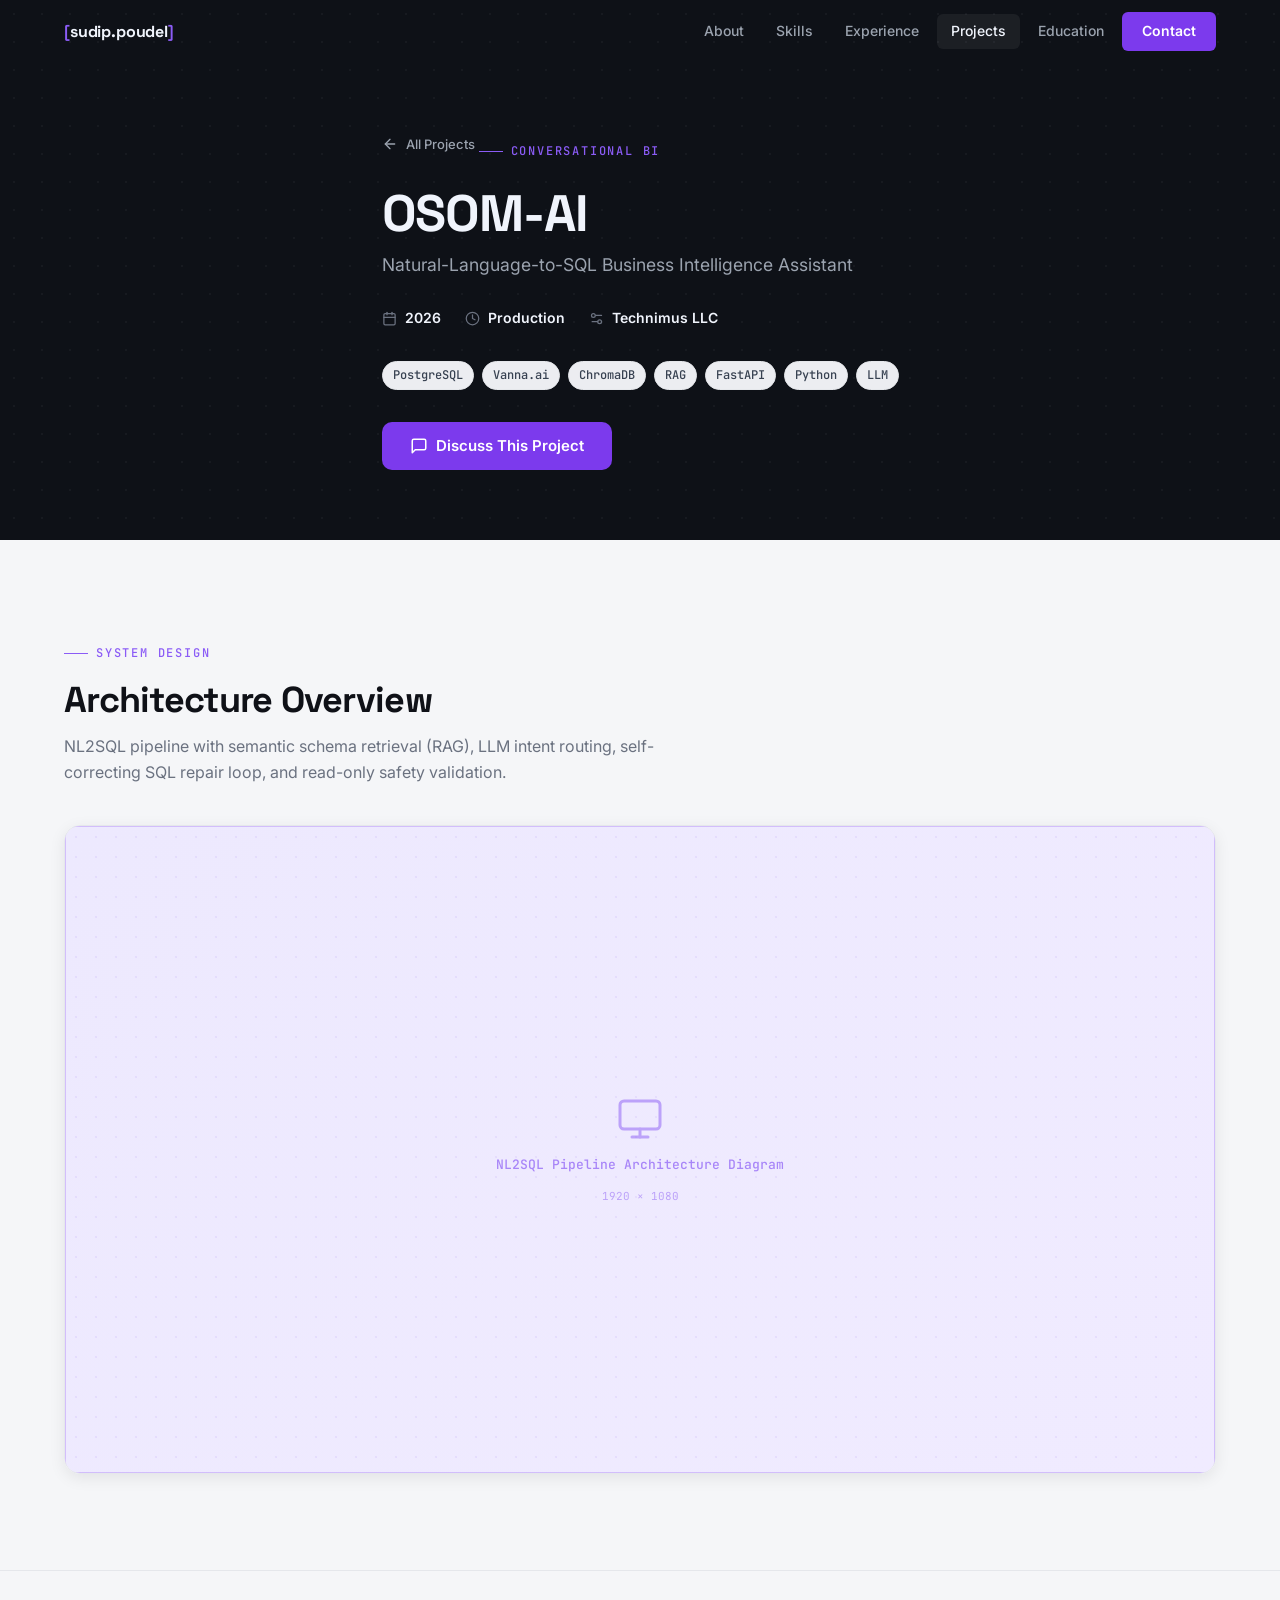
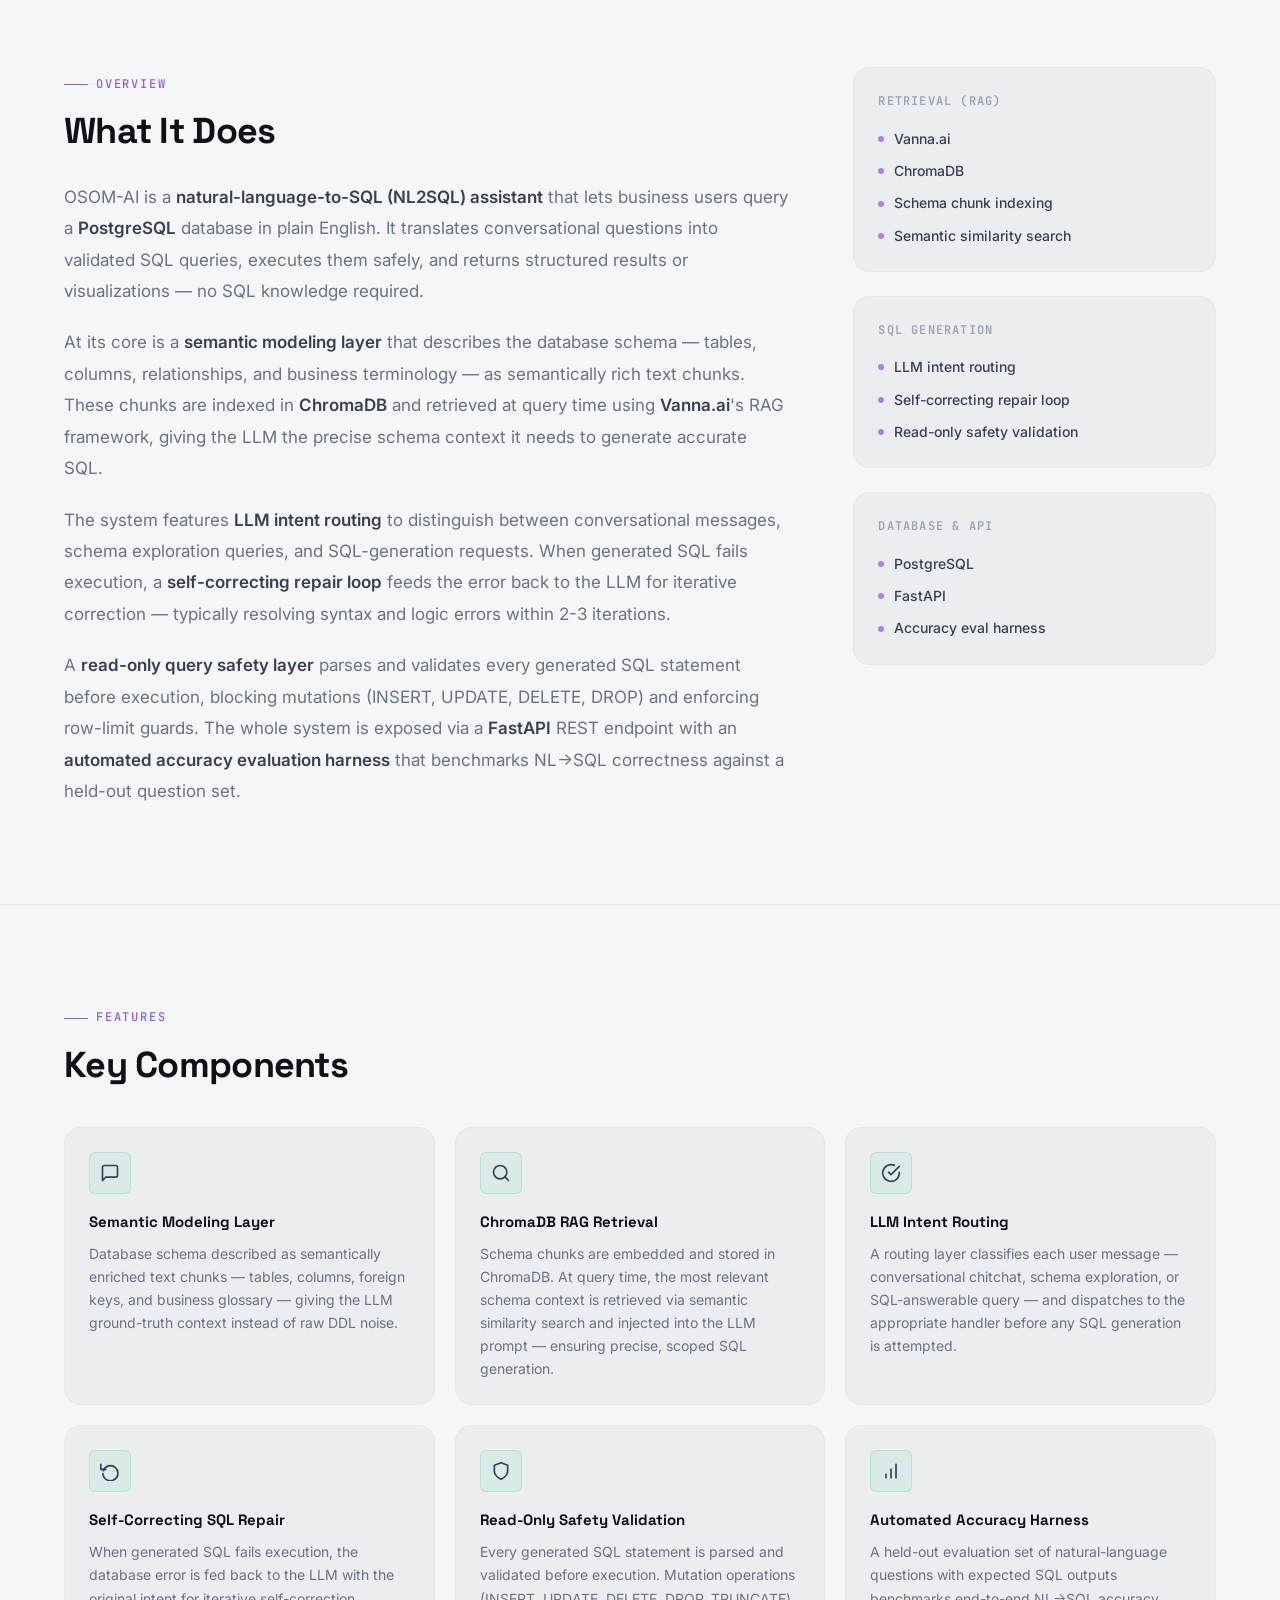
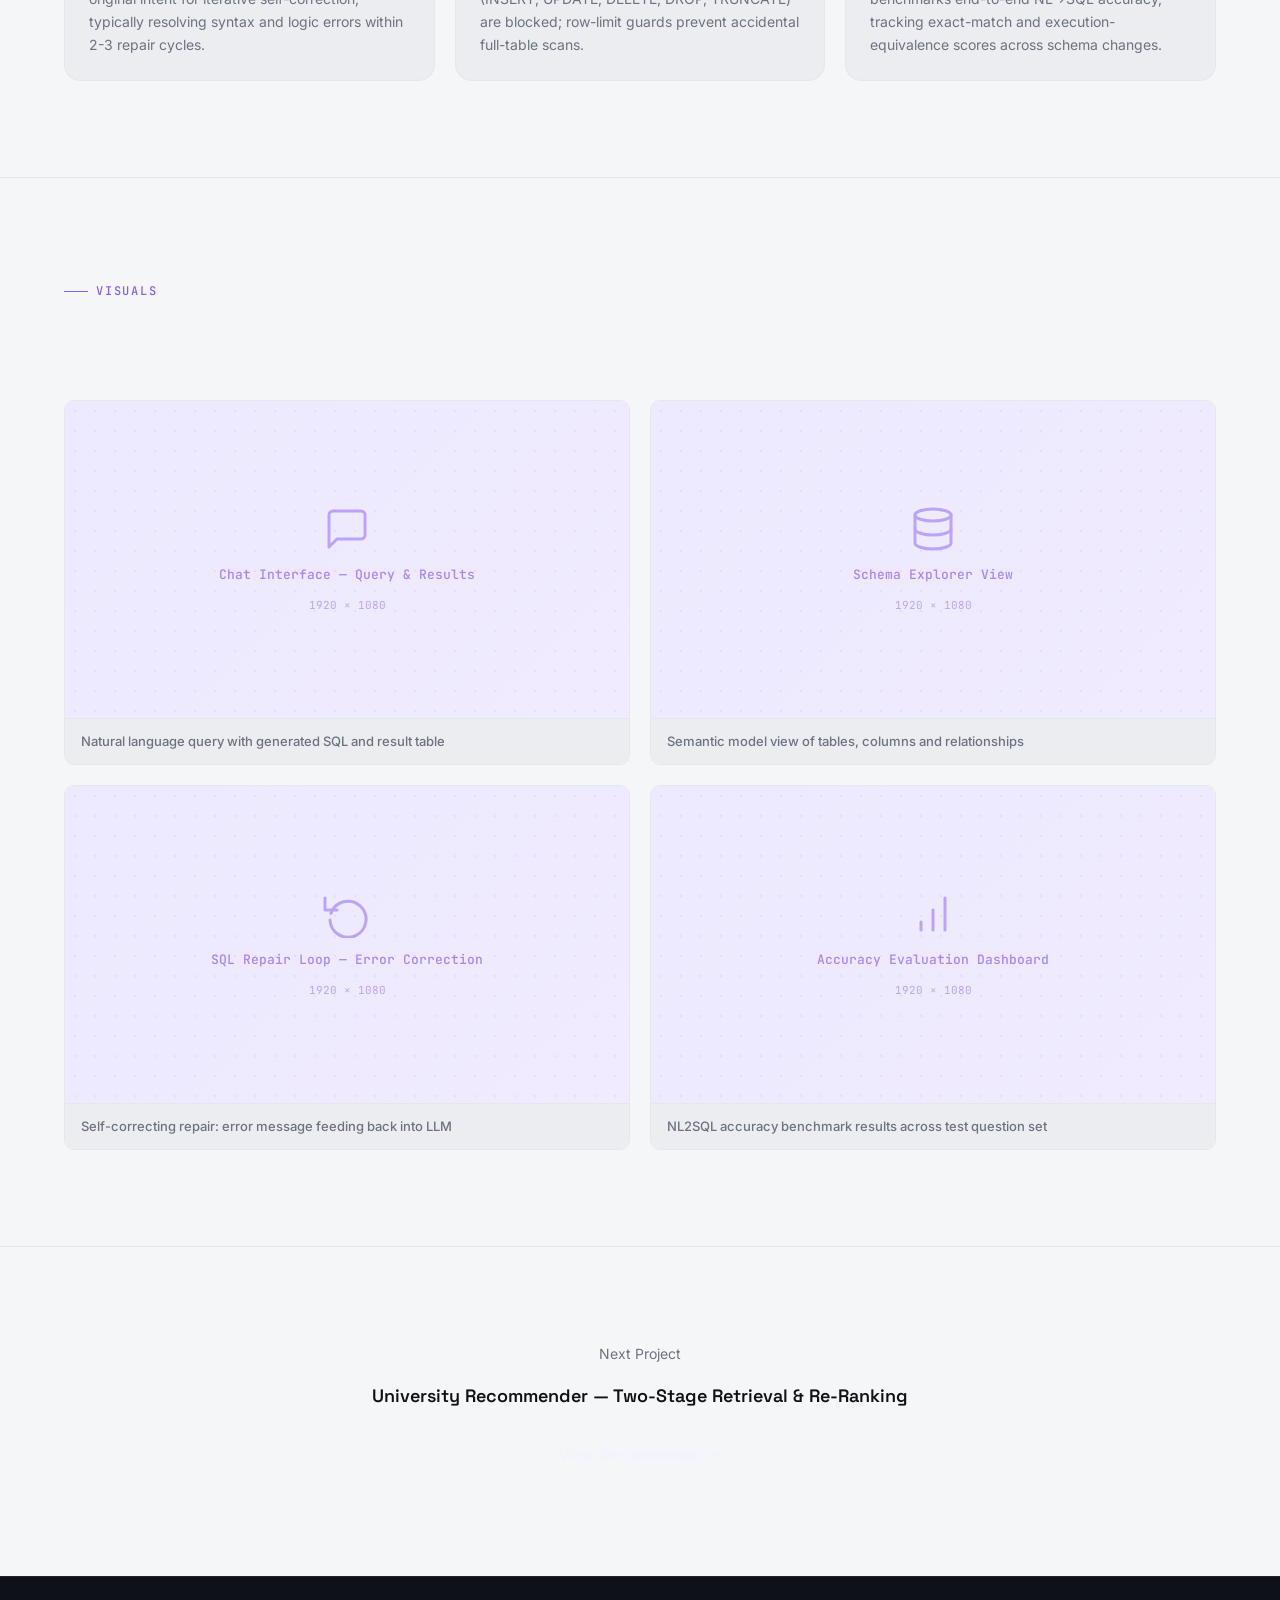
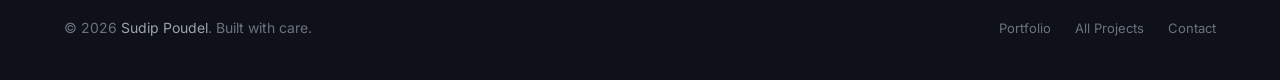
<file: projects/osom/index.html>
<!DOCTYPE html>
<html lang="en">
<head>
  <meta charset="UTF-8" />
  <meta name="viewport" content="width=device-width, initial-scale=1.0" />
  <title>OSOM-AI — Sudip Poudel</title>
  <meta name="description" content="Conversational BI / NL2SQL Assistant — Natural-language-to-SQL over PostgreSQL with RAG-based schema retrieval and self-correcting SQL repair." />
  <link rel="preconnect" href="https://fonts.googleapis.com" />
  <link rel="preconnect" href="https://fonts.gstatic.com" crossorigin />
  <link href="https://fonts.googleapis.com/css2?family=Space+Grotesk:wght@400;500;600;700&family=Inter:wght@400;500;600;700&family=JetBrains+Mono:wght@400;500&display=swap" rel="stylesheet" />
  <link rel="stylesheet" href="../../css/style.css" />
</head>
<body>

  <!-- NAVIGATION -->
  <nav class="nav scrolled" id="nav">
    <div class="nav-inner">
      <a href="../../" class="nav-logo">
        <span class="bracket">[</span>sudip.poudel<span class="bracket">]</span>
      </a>
      <div class="nav-links">
        <a href="../../#about">About</a>
        <a href="../../#skills">Skills</a>
        <a href="../../#experience">Experience</a>
        <a href="../../#projects" class="active">Projects</a>
        <a href="../../#education">Education</a>
        <a href="../../#contact" class="nav-cta">Contact</a>
      </div>
      <button class="nav-mobile-toggle" aria-label="Toggle menu">
        <span></span><span></span><span></span>
      </button>
    </div>
  </nav>

  <div class="mobile-menu">
    <a href="../../#about">About</a>
    <a href="../../#skills">Skills</a>
    <a href="../../#experience">Experience</a>
    <a href="../../#projects">Projects</a>
    <a href="../../#education">Education</a>
    <a href="../../#contact">Contact</a>
  </div>

  <!-- PROJECT HERO -->
  <section class="project-hero">
    <div class="hero-bg">
      <div class="hero-grid"></div>
      <div class="hero-orb hero-orb-1" style="top: -80px; right: -60px; background: radial-gradient(circle, rgba(52,211,153,0.1), transparent 70%);"></div>
      <div class="hero-orb hero-orb-2" style="bottom: -40px; left: -60px; opacity: 0.3;"></div>
    </div>

    <div class="container">
      <div class="project-hero-content">
        <a href="../../#projects" class="project-hero-back">
          <svg xmlns="http://www.w3.org/2000/svg" viewBox="0 0 24 24" fill="none" stroke="currentColor" stroke-width="2" stroke-linecap="round" stroke-linejoin="round"><line x1="19" y1="12" x2="5" y2="12"/><polyline points="12 19 5 12 12 5"/></svg>
          All Projects
        </a>

        <div class="section-label">Conversational BI</div>
        <h1 class="display-sm project-title">OSOM-AI</h1>
        <p class="project-subtitle">Natural-Language-to-SQL Business Intelligence Assistant</p>

        <div class="project-meta">
          <div class="project-meta-item">
            <svg xmlns="http://www.w3.org/2000/svg" viewBox="0 0 24 24" fill="none" stroke="currentColor" stroke-width="2" stroke-linecap="round" stroke-linejoin="round"><rect x="3" y="4" width="18" height="18" rx="2" ry="2"/><line x1="16" y1="2" x2="16" y2="6"/><line x1="8" y1="2" x2="8" y2="6"/><line x1="3" y1="10" x2="21" y2="10"/></svg>
            <strong>2026</strong>
          </div>
          <div class="project-meta-item">
            <svg xmlns="http://www.w3.org/2000/svg" viewBox="0 0 24 24" fill="none" stroke="currentColor" stroke-width="2" stroke-linecap="round" stroke-linejoin="round"><circle cx="12" cy="12" r="10"/><polyline points="12 6 12 12 16 14"/></svg>
            <strong>Production</strong>
          </div>
          <div class="project-meta-item">
            <svg xmlns="http://www.w3.org/2000/svg" viewBox="0 0 24 24" fill="none" stroke="currentColor" stroke-width="2" stroke-linecap="round" stroke-linejoin="round"><path d="M20 7h-9"/><path d="M14 17H5"/><circle cx="17" cy="17" r="3"/><circle cx="7" cy="7" r="3"/></svg>
            <strong>Technimus LLC</strong>
          </div>
        </div>

        <div class="tag-group" style="margin-bottom: 32px;">
          <span class="badge badge-emerald">PostgreSQL</span>
          <span class="badge badge-emerald">Vanna.ai</span>
          <span class="badge badge-emerald">ChromaDB</span>
          <span class="badge">RAG</span>
          <span class="badge">FastAPI</span>
          <span class="badge">Python</span>
          <span class="badge">LLM</span>
        </div>

        <div class="project-hero-actions">
          <a href="../../#contact" class="btn btn-primary">
            <svg xmlns="http://www.w3.org/2000/svg" width="18" height="18" viewBox="0 0 24 24" fill="none" stroke="currentColor" stroke-width="2" stroke-linecap="round" stroke-linejoin="round"><path d="M21 15a2 2 0 0 1-2 2H7l-4 4V5a2 2 0 0 1 2-2h14a2 2 0 0 1 2 2z"/></svg>
            Discuss This Project
          </a>
        </div>
      </div>
    </div>
  </section>

  <!-- ARCHITECTURE DIAGRAM -->
  <section class="project-section">
    <div class="container">
      <div class="section-label">System Design</div>
      <h2 class="heading fade-up">Architecture Overview</h2>
      <p class="text-muted fade-up stagger-1" style="margin-top: 12px; margin-bottom: 0; max-width: 640px;">
        NL2SQL pipeline with semantic schema retrieval (RAG), LLM intent routing, self-correcting SQL repair loop, and read-only safety validation.
      </p>

      <div class="architecture-diagram fade-up stagger-2">
        <div class="img-placeholder" style="aspect-ratio: 16/9;">
          <svg xmlns="http://www.w3.org/2000/svg" viewBox="0 0 24 24" fill="none" stroke="currentColor" stroke-width="1.5" stroke-linecap="round" stroke-linejoin="round"><rect x="2" y="3" width="20" height="14" rx="2"/><line x1="8" y1="21" x2="16" y2="21"/><line x1="12" y1="17" x2="12" y2="21"/></svg>
          <span class="ph-label">NL2SQL Pipeline Architecture Diagram</span>
          <span class="ph-dims">1920 × 1080</span>
        </div>
      </div>
    </div>
  </section>

  <!-- OVERVIEW -->
  <section class="project-section">
    <div class="container">
      <div class="project-overview-grid">
        <div>
          <div class="section-label">Overview</div>
          <h2 class="heading fade-up" style="margin-bottom: 28px;">What It Does</h2>

          <div class="project-description fade-up stagger-1">
            <p>
              OSOM-AI is a <strong>natural-language-to-SQL (NL2SQL) assistant</strong> that lets business users query a <strong>PostgreSQL</strong> database in plain English. It translates conversational questions into validated SQL queries, executes them safely, and returns structured results or visualizations — no SQL knowledge required.
            </p>
            <p>
              At its core is a <strong>semantic modeling layer</strong> that describes the database schema — tables, columns, relationships, and business terminology — as semantically rich text chunks. These chunks are indexed in <strong>ChromaDB</strong> and retrieved at query time using <strong>Vanna.ai</strong>'s RAG framework, giving the LLM the precise schema context it needs to generate accurate SQL.
            </p>
            <p>
              The system features <strong>LLM intent routing</strong> to distinguish between conversational messages, schema exploration queries, and SQL-generation requests. When generated SQL fails execution, a <strong>self-correcting repair loop</strong> feeds the error back to the LLM for iterative correction — typically resolving syntax and logic errors within 2-3 iterations.
            </p>
            <p>
              A <strong>read-only query safety layer</strong> parses and validates every generated SQL statement before execution, blocking mutations (INSERT, UPDATE, DELETE, DROP) and enforcing row-limit guards. The whole system is exposed via a <strong>FastAPI</strong> REST endpoint with an <strong>automated accuracy evaluation harness</strong> that benchmarks NL→SQL correctness against a held-out question set.
            </p>
          </div>
        </div>

        <div class="project-sidebar fade-up stagger-2">
          <div class="project-sidebar-card">
            <div class="project-sidebar-title">Retrieval (RAG)</div>
            <div class="project-tech-list">
              <div class="project-tech-item">Vanna.ai</div>
              <div class="project-tech-item">ChromaDB</div>
              <div class="project-tech-item">Schema chunk indexing</div>
              <div class="project-tech-item">Semantic similarity search</div>
            </div>
          </div>

          <div class="project-sidebar-card">
            <div class="project-sidebar-title">SQL Generation</div>
            <div class="project-tech-list">
              <div class="project-tech-item">LLM intent routing</div>
              <div class="project-tech-item">Self-correcting repair loop</div>
              <div class="project-tech-item">Read-only safety validation</div>
            </div>
          </div>

          <div class="project-sidebar-card">
            <div class="project-sidebar-title">Database & API</div>
            <div class="project-tech-list">
              <div class="project-tech-item">PostgreSQL</div>
              <div class="project-tech-item">FastAPI</div>
              <div class="project-tech-item">Accuracy eval harness</div>
            </div>
          </div>
        </div>
      </div>
    </div>
  </section>

  <!-- KEY FEATURES -->
  <section class="project-section">
    <div class="container">
      <div class="section-label">Features</div>
      <h2 class="heading fade-up">Key Components</h2>

      <div class="features-grid">
        <div class="feature-card fade-up stagger-1">
          <div class="feature-icon" style="background: rgba(52,211,153,0.1); border-color: rgba(52,211,153,0.25); color: var(--emerald);">
            <svg xmlns="http://www.w3.org/2000/svg" viewBox="0 0 24 24" fill="none" stroke="currentColor" stroke-width="2" stroke-linecap="round" stroke-linejoin="round"><path d="M21 15a2 2 0 0 1-2 2H7l-4 4V5a2 2 0 0 1 2-2h14a2 2 0 0 1 2 2z"/></svg>
          </div>
          <div class="feature-title">Semantic Modeling Layer</div>
          <div class="feature-text">Database schema described as semantically enriched text chunks — tables, columns, foreign keys, and business glossary — giving the LLM ground-truth context instead of raw DDL noise.</div>
        </div>

        <div class="feature-card fade-up stagger-2">
          <div class="feature-icon" style="background: rgba(52,211,153,0.1); border-color: rgba(52,211,153,0.25); color: var(--emerald);">
            <svg xmlns="http://www.w3.org/2000/svg" viewBox="0 0 24 24" fill="none" stroke="currentColor" stroke-width="2" stroke-linecap="round" stroke-linejoin="round"><circle cx="11" cy="11" r="8"/><line x1="21" y1="21" x2="16.65" y2="16.65"/></svg>
          </div>
          <div class="feature-title">ChromaDB RAG Retrieval</div>
          <div class="feature-text">Schema chunks are embedded and stored in ChromaDB. At query time, the most relevant schema context is retrieved via semantic similarity search and injected into the LLM prompt — ensuring precise, scoped SQL generation.</div>
        </div>

        <div class="feature-card fade-up stagger-3">
          <div class="feature-icon" style="background: rgba(52,211,153,0.1); border-color: rgba(52,211,153,0.25); color: var(--emerald);">
            <svg xmlns="http://www.w3.org/2000/svg" viewBox="0 0 24 24" fill="none" stroke="currentColor" stroke-width="2" stroke-linecap="round" stroke-linejoin="round"><path d="M22 11.08V12a10 10 0 1 1-5.93-9.14"/><polyline points="22 4 12 14.01 9 11.01"/></svg>
          </div>
          <div class="feature-title">LLM Intent Routing</div>
          <div class="feature-text">A routing layer classifies each user message — conversational chitchat, schema exploration, or SQL-answerable query — and dispatches to the appropriate handler before any SQL generation is attempted.</div>
        </div>

        <div class="feature-card fade-up stagger-4">
          <div class="feature-icon" style="background: rgba(52,211,153,0.1); border-color: rgba(52,211,153,0.25); color: var(--emerald);">
            <svg xmlns="http://www.w3.org/2000/svg" viewBox="0 0 24 24" fill="none" stroke="currentColor" stroke-width="2" stroke-linecap="round" stroke-linejoin="round"><polyline points="1 4 1 10 7 10"/><path d="M3.51 15a9 9 0 1 0 .49-3.33"/></svg>
          </div>
          <div class="feature-title">Self-Correcting SQL Repair</div>
          <div class="feature-text">When generated SQL fails execution, the database error is fed back to the LLM with the original intent for iterative self-correction, typically resolving syntax and logic errors within 2-3 repair cycles.</div>
        </div>

        <div class="feature-card fade-up stagger-1">
          <div class="feature-icon" style="background: rgba(52,211,153,0.1); border-color: rgba(52,211,153,0.25); color: var(--emerald);">
            <svg xmlns="http://www.w3.org/2000/svg" viewBox="0 0 24 24" fill="none" stroke="currentColor" stroke-width="2" stroke-linecap="round" stroke-linejoin="round"><path d="M12 22s8-4 8-10V5l-8-3-8 3v7c0 6 8 10 8 10z"/></svg>
          </div>
          <div class="feature-title">Read-Only Safety Validation</div>
          <div class="feature-text">Every generated SQL statement is parsed and validated before execution. Mutation operations (INSERT, UPDATE, DELETE, DROP, TRUNCATE) are blocked; row-limit guards prevent accidental full-table scans.</div>
        </div>

        <div class="feature-card fade-up stagger-2">
          <div class="feature-icon" style="background: rgba(52,211,153,0.1); border-color: rgba(52,211,153,0.25); color: var(--emerald);">
            <svg xmlns="http://www.w3.org/2000/svg" viewBox="0 0 24 24" fill="none" stroke="currentColor" stroke-width="2" stroke-linecap="round" stroke-linejoin="round"><line x1="12" y1="20" x2="12" y2="10"/><line x1="18" y1="20" x2="18" y2="4"/><line x1="6" y1="20" x2="6" y2="16"/></svg>
          </div>
          <div class="feature-title">Automated Accuracy Harness</div>
          <div class="feature-text">A held-out evaluation set of natural-language questions with expected SQL outputs benchmarks end-to-end NL→SQL accuracy, tracking exact-match and execution-equivalence scores across schema changes.</div>
        </div>
      </div>
    </div>
  </section>

  <!-- SCREENSHOTS -->
  <section class="project-section">
    <div class="container">
      <div class="section-label">Visuals</div>
      <h2 class="heading fade-up">Screenshots</h2>

      <div class="screenshots-grid">
        <div class="screenshot-item fade-up stagger-1">
          <div class="img-placeholder">
            <svg xmlns="http://www.w3.org/2000/svg" viewBox="0 0 24 24" fill="none" stroke="currentColor" stroke-width="1.5" stroke-linecap="round" stroke-linejoin="round"><path d="M21 15a2 2 0 0 1-2 2H7l-4 4V5a2 2 0 0 1 2-2h14a2 2 0 0 1 2 2z"/></svg>
            <span class="ph-label">Chat Interface — Query &amp; Results</span>
            <span class="ph-dims">1920 × 1080</span>
          </div>
          <div class="screenshot-caption">Natural language query with generated SQL and result table</div>
        </div>

        <div class="screenshot-item fade-up stagger-2">
          <div class="img-placeholder">
            <svg xmlns="http://www.w3.org/2000/svg" viewBox="0 0 24 24" fill="none" stroke="currentColor" stroke-width="1.5" stroke-linecap="round" stroke-linejoin="round"><ellipse cx="12" cy="5" rx="9" ry="3"/><path d="M21 12c0 1.66-4 3-9 3s-9-1.34-9-3"/><path d="M3 5v14c0 1.66 4 3 9 3s9-1.34 9-3V5"/></svg>
            <span class="ph-label">Schema Explorer View</span>
            <span class="ph-dims">1920 × 1080</span>
          </div>
          <div class="screenshot-caption">Semantic model view of tables, columns and relationships</div>
        </div>

        <div class="screenshot-item fade-up stagger-3">
          <div class="img-placeholder">
            <svg xmlns="http://www.w3.org/2000/svg" viewBox="0 0 24 24" fill="none" stroke="currentColor" stroke-width="1.5" stroke-linecap="round" stroke-linejoin="round"><polyline points="1 4 1 10 7 10"/><path d="M3.51 15a9 9 0 1 0 .49-3.33"/></svg>
            <span class="ph-label">SQL Repair Loop — Error Correction</span>
            <span class="ph-dims">1920 × 1080</span>
          </div>
          <div class="screenshot-caption">Self-correcting repair: error message feeding back into LLM</div>
        </div>

        <div class="screenshot-item fade-up stagger-4">
          <div class="img-placeholder">
            <svg xmlns="http://www.w3.org/2000/svg" viewBox="0 0 24 24" fill="none" stroke="currentColor" stroke-width="1.5" stroke-linecap="round" stroke-linejoin="round"><line x1="12" y1="20" x2="12" y2="10"/><line x1="18" y1="20" x2="18" y2="4"/><line x1="6" y1="20" x2="6" y2="16"/></svg>
            <span class="ph-label">Accuracy Evaluation Dashboard</span>
            <span class="ph-dims">1920 × 1080</span>
          </div>
          <div class="screenshot-caption">NL2SQL accuracy benchmark results across test question set</div>
        </div>
      </div>
    </div>
  </section>

  <!-- NEXT PROJECT -->
  <section class="project-section">
    <div class="container" style="text-align: center;">
      <div class="text-muted body-sm" style="margin-bottom: 16px;">Next Project</div>
      <h3 class="subheading" style="margin-bottom: 20px;">University Recommender — Two-Stage Retrieval &amp; Re-Ranking</h3>
      <a href="../recommender/" class="btn btn-outline">View Recommender →</a>
    </div>
  </section>

  <!-- FOOTER -->
  <footer>
    <div class="container">
      <div class="footer-inner">
        <p class="footer-copy">© 2026 <span>Sudip Poudel</span>. Built with care.</p>
        <div class="footer-links">
          <a href="../../">Portfolio</a>
          <a href="../../#projects">All Projects</a>
          <a href="../../#contact">Contact</a>
        </div>
      </div>
    </div>
  </footer>

  <script src="../../js/main.js"></script>
</body>
</html>
</file>
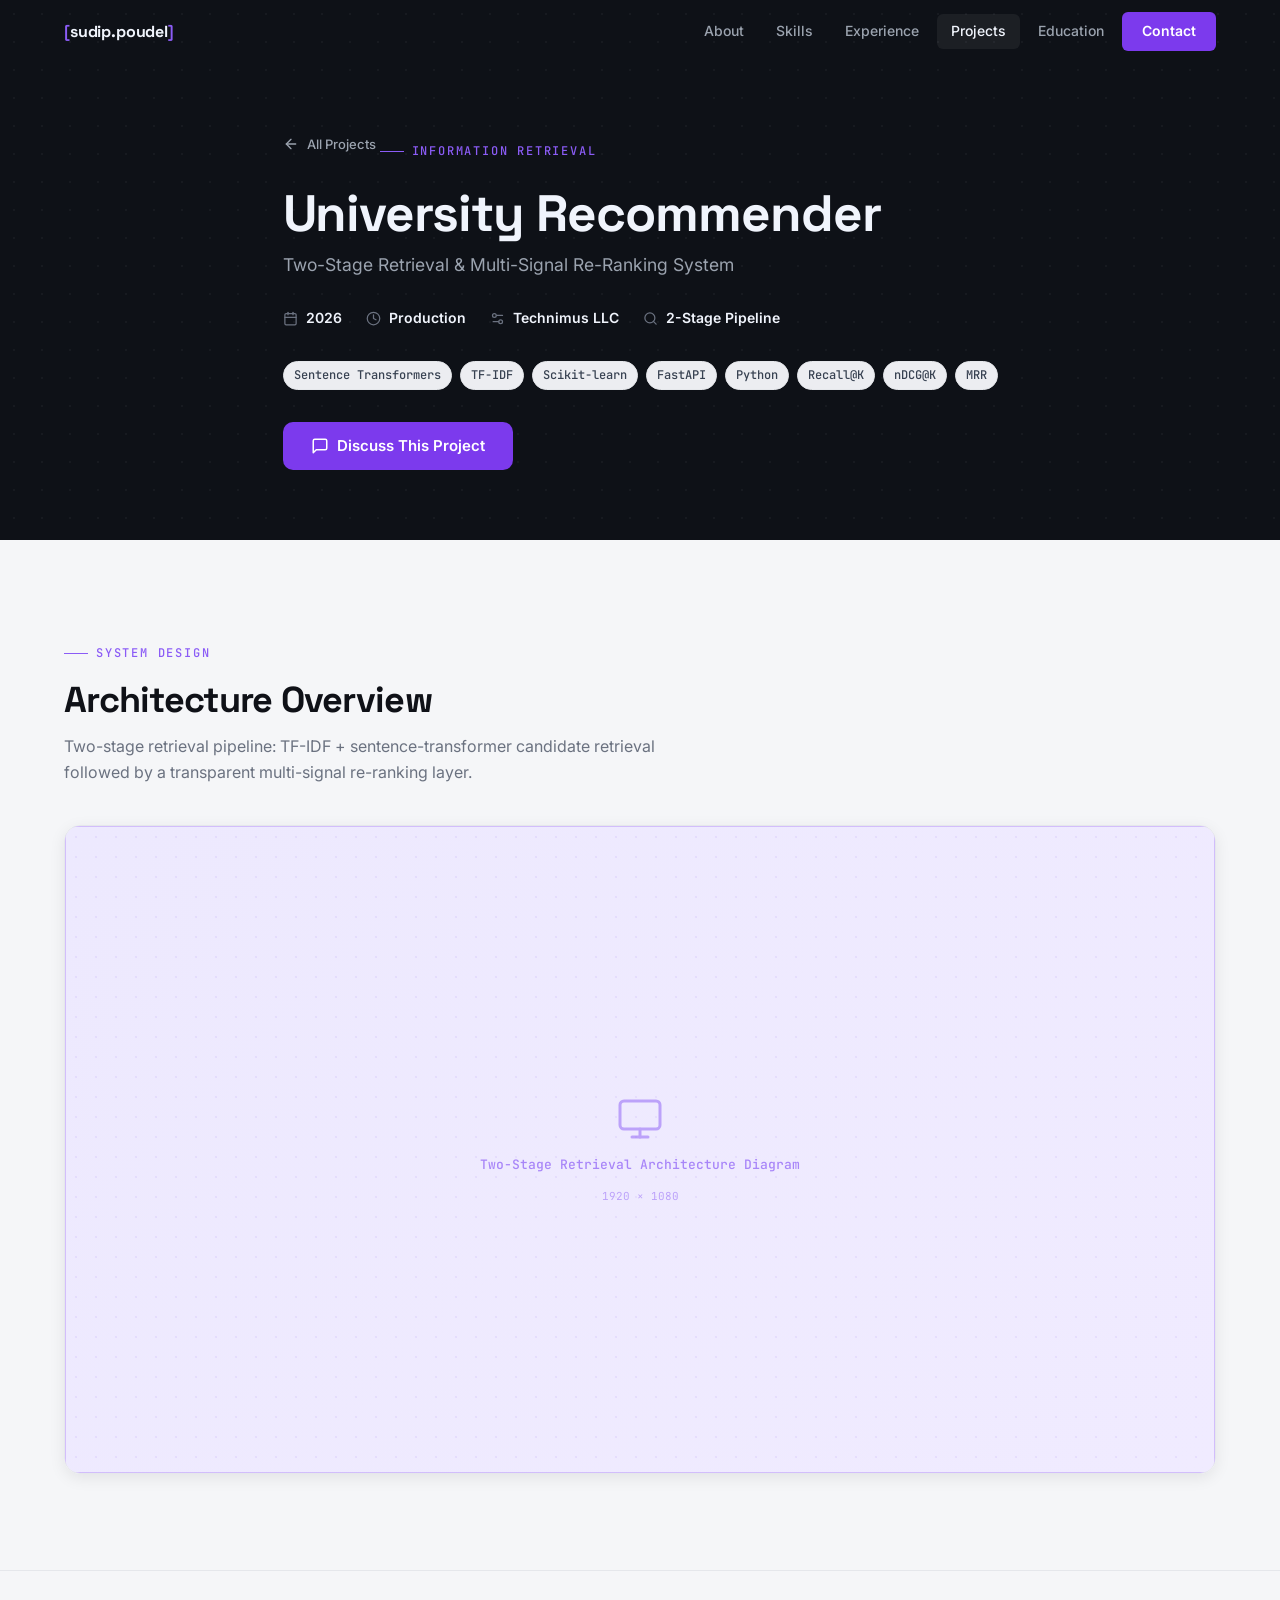
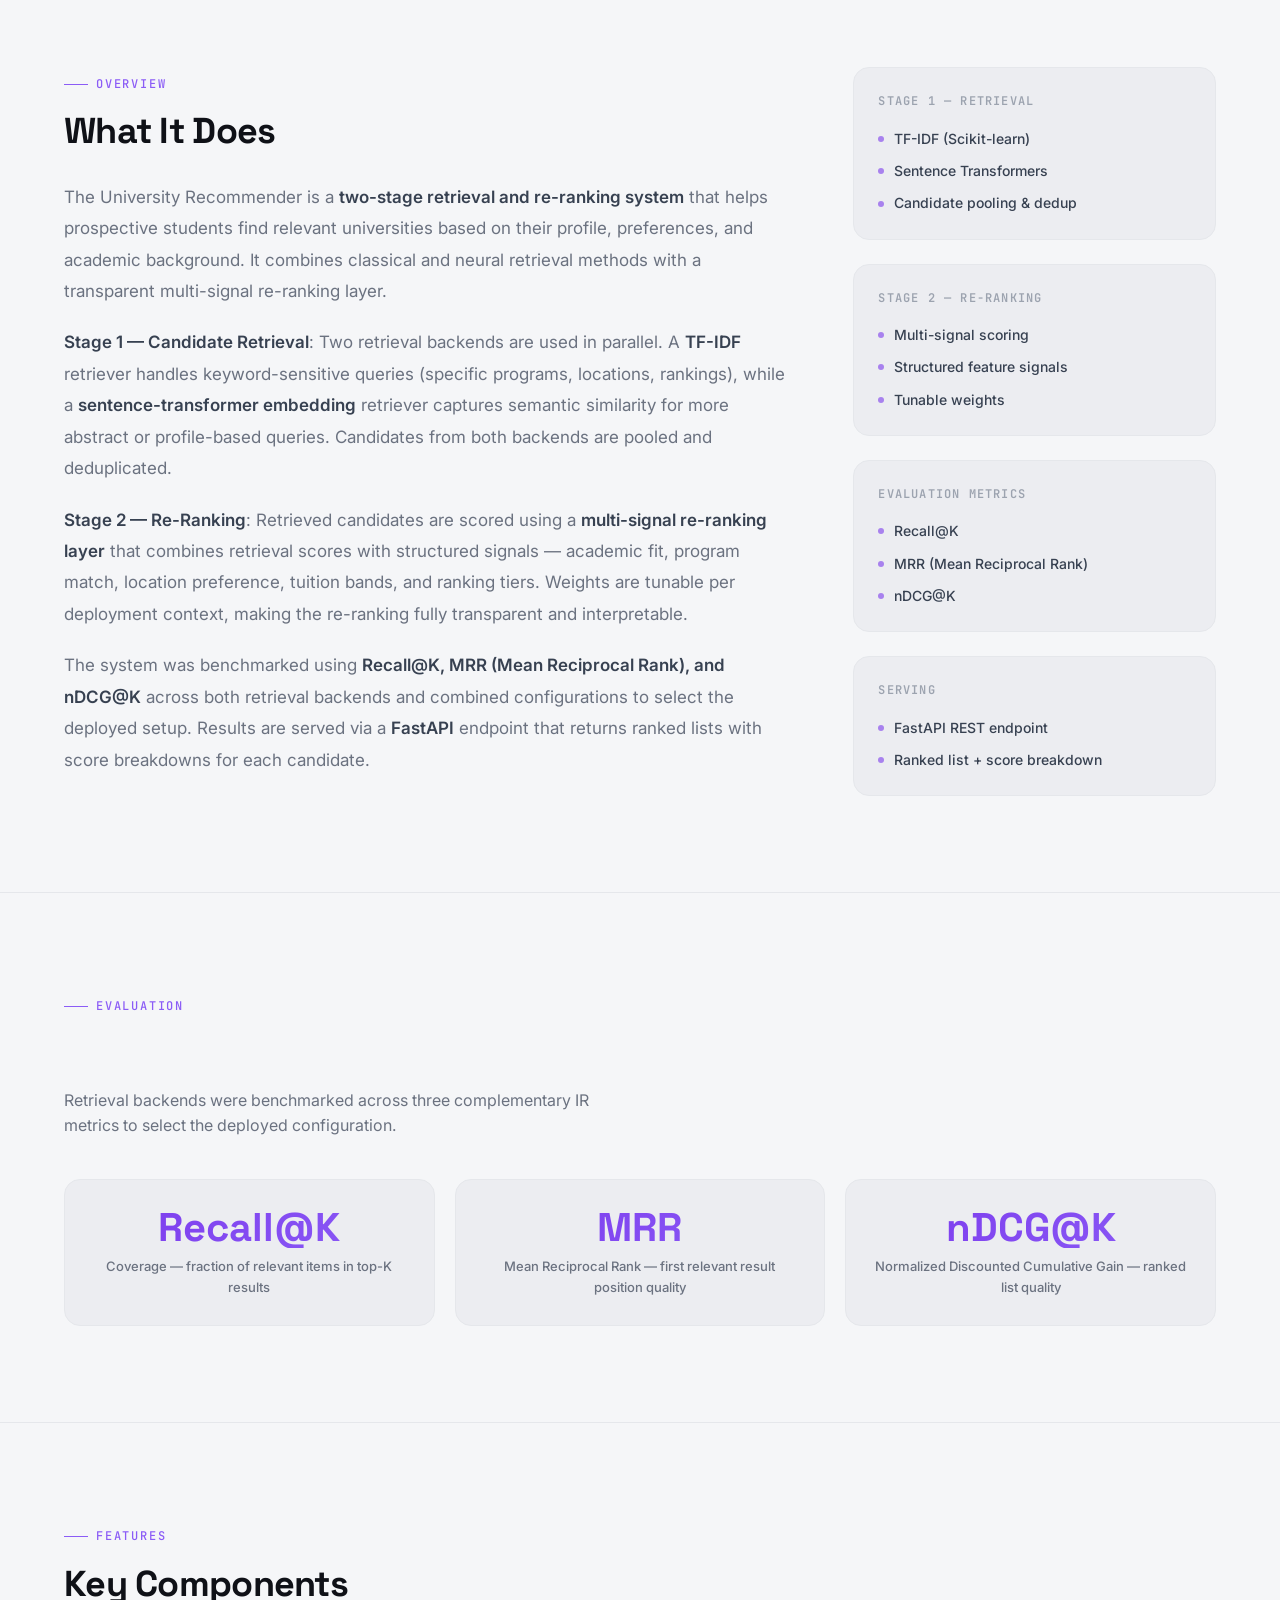
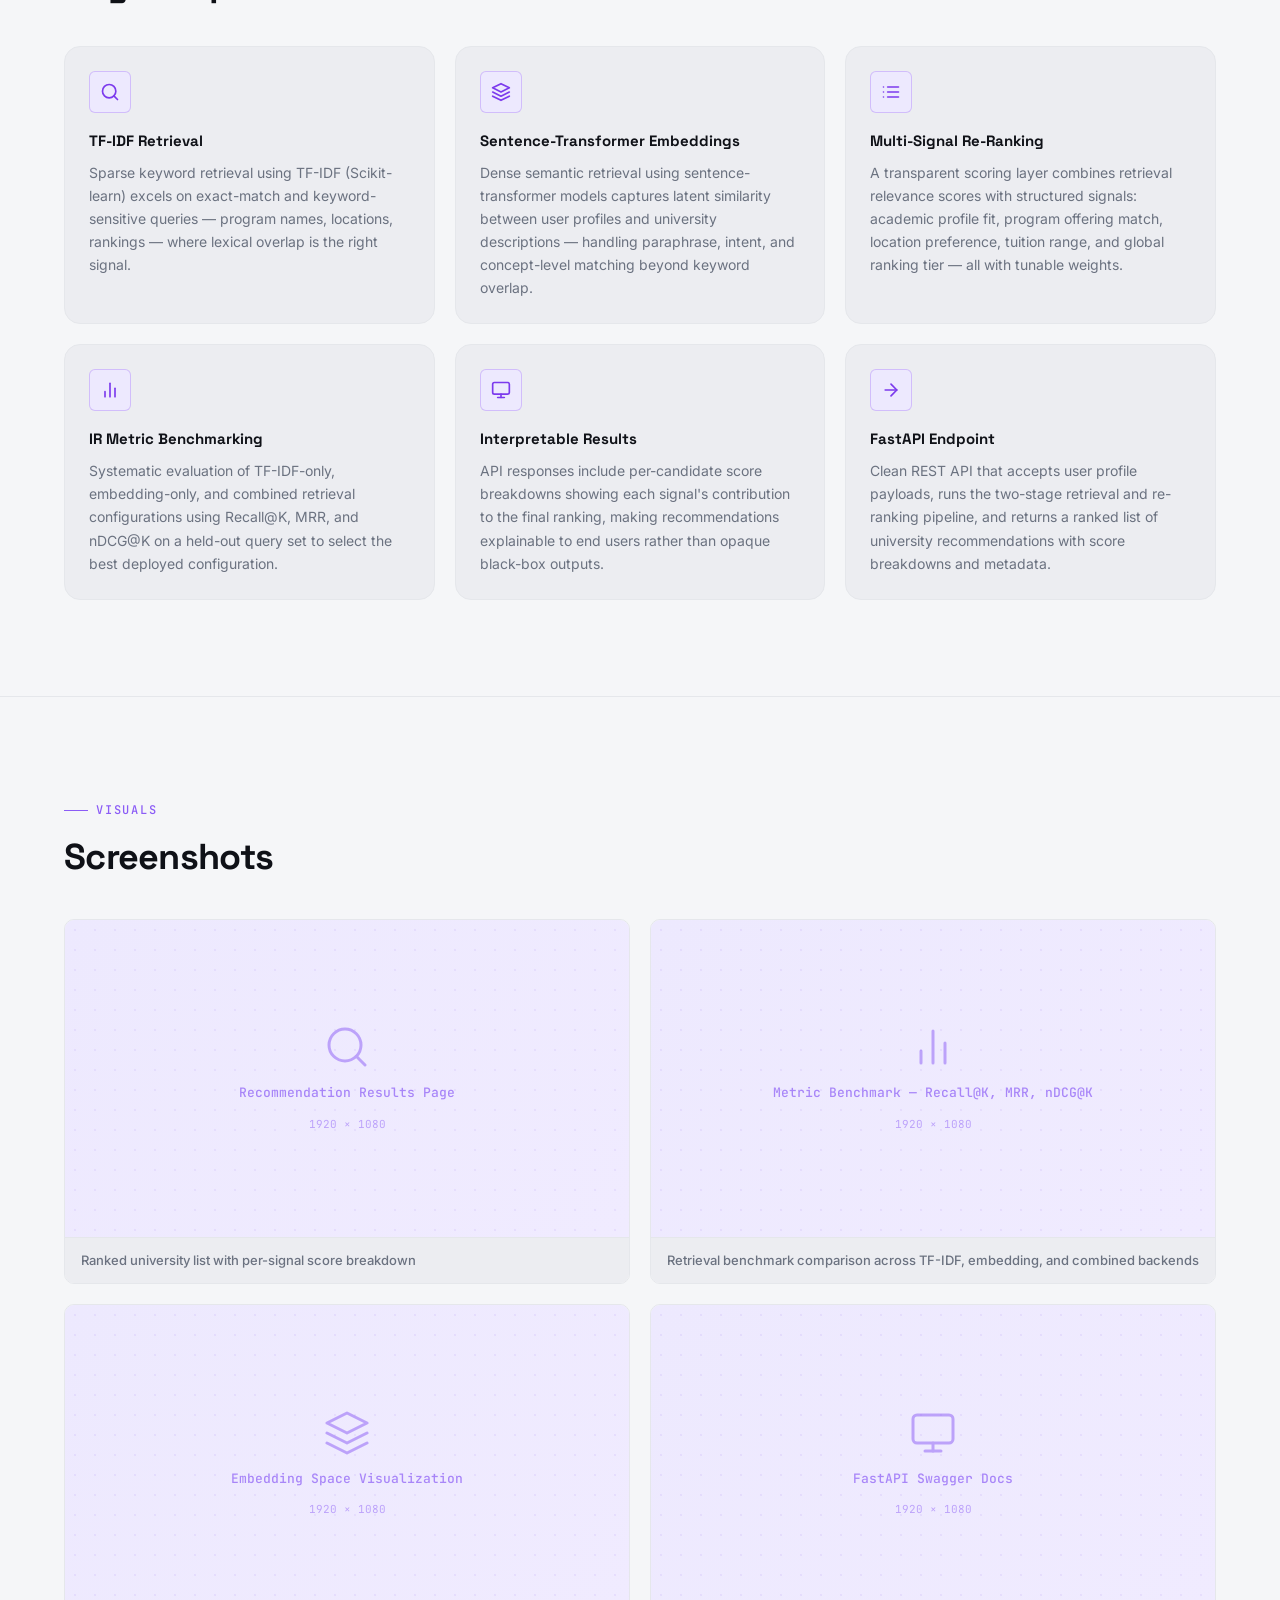
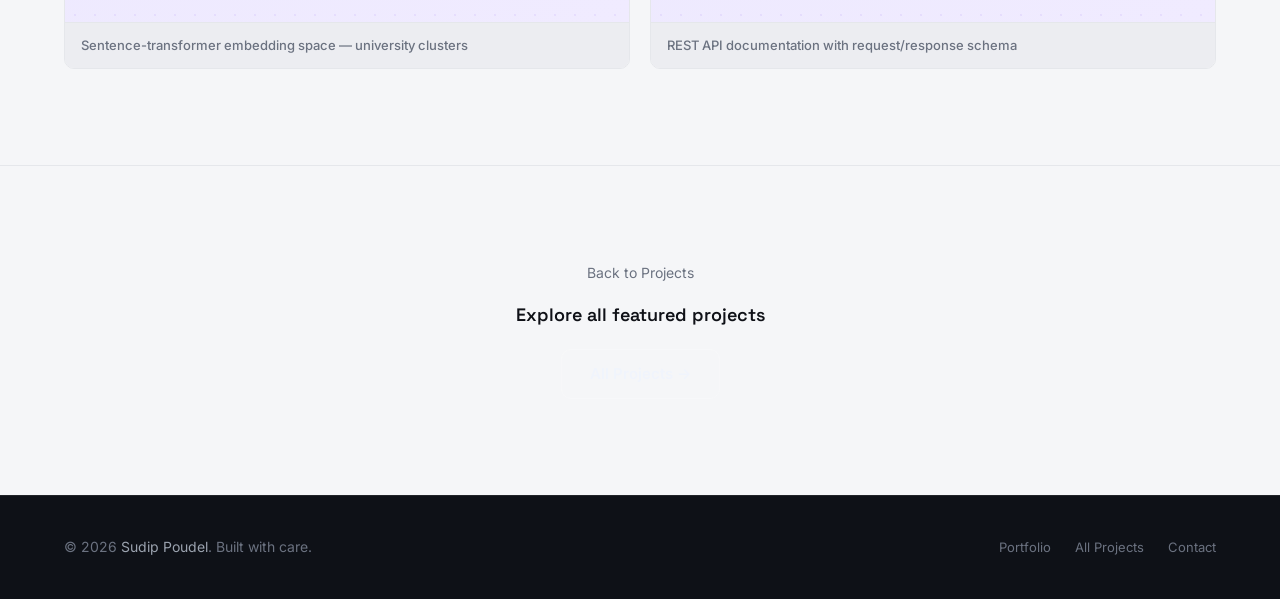
<file: projects/recommender/index.html>
<!DOCTYPE html>
<html lang="en">
<head>
  <meta charset="UTF-8" />
  <meta name="viewport" content="width=device-width, initial-scale=1.0" />
  <title>University Recommender — Sudip Poudel</title>
  <meta name="description" content="Two-Stage University Recommender — TF-IDF and sentence-transformer retrieval with multi-signal re-ranking, benchmarked with Recall@K, MRR, and nDCG@K." />
  <link rel="preconnect" href="https://fonts.googleapis.com" />
  <link rel="preconnect" href="https://fonts.gstatic.com" crossorigin />
  <link href="https://fonts.googleapis.com/css2?family=Space+Grotesk:wght@400;500;600;700&family=Inter:wght@400;500;600;700&family=JetBrains+Mono:wght@400;500&display=swap" rel="stylesheet" />
  <link rel="stylesheet" href="../../css/style.css" />
</head>
<body>

  <!-- NAVIGATION -->
  <nav class="nav scrolled" id="nav">
    <div class="nav-inner">
      <a href="../../" class="nav-logo">
        <span class="bracket">[</span>sudip.poudel<span class="bracket">]</span>
      </a>
      <div class="nav-links">
        <a href="../../#about">About</a>
        <a href="../../#skills">Skills</a>
        <a href="../../#experience">Experience</a>
        <a href="../../#projects" class="active">Projects</a>
        <a href="../../#education">Education</a>
        <a href="../../#contact" class="nav-cta">Contact</a>
      </div>
      <button class="nav-mobile-toggle" aria-label="Toggle menu">
        <span></span><span></span><span></span>
      </button>
    </div>
  </nav>

  <div class="mobile-menu">
    <a href="../../#about">About</a>
    <a href="../../#skills">Skills</a>
    <a href="../../#experience">Experience</a>
    <a href="../../#projects">Projects</a>
    <a href="../../#education">Education</a>
    <a href="../../#contact">Contact</a>
  </div>

  <!-- PROJECT HERO -->
  <section class="project-hero">
    <div class="hero-bg">
      <div class="hero-grid"></div>
      <div class="hero-orb hero-orb-1" style="top: -80px; right: -60px; background: radial-gradient(circle, rgba(251,191,36,0.08), transparent 70%);"></div>
      <div class="hero-orb hero-orb-2" style="bottom: -40px; left: -60px; opacity: 0.3;"></div>
    </div>

    <div class="container">
      <div class="project-hero-content">
        <a href="../../#projects" class="project-hero-back">
          <svg xmlns="http://www.w3.org/2000/svg" viewBox="0 0 24 24" fill="none" stroke="currentColor" stroke-width="2" stroke-linecap="round" stroke-linejoin="round"><line x1="19" y1="12" x2="5" y2="12"/><polyline points="12 19 5 12 12 5"/></svg>
          All Projects
        </a>

        <div class="section-label">Information Retrieval</div>
        <h1 class="display-sm project-title">University Recommender</h1>
        <p class="project-subtitle">Two-Stage Retrieval &amp; Multi-Signal Re-Ranking System</p>

        <div class="project-meta">
          <div class="project-meta-item">
            <svg xmlns="http://www.w3.org/2000/svg" viewBox="0 0 24 24" fill="none" stroke="currentColor" stroke-width="2" stroke-linecap="round" stroke-linejoin="round"><rect x="3" y="4" width="18" height="18" rx="2" ry="2"/><line x1="16" y1="2" x2="16" y2="6"/><line x1="8" y1="2" x2="8" y2="6"/><line x1="3" y1="10" x2="21" y2="10"/></svg>
            <strong>2026</strong>
          </div>
          <div class="project-meta-item">
            <svg xmlns="http://www.w3.org/2000/svg" viewBox="0 0 24 24" fill="none" stroke="currentColor" stroke-width="2" stroke-linecap="round" stroke-linejoin="round"><circle cx="12" cy="12" r="10"/><polyline points="12 6 12 12 16 14"/></svg>
            <strong>Production</strong>
          </div>
          <div class="project-meta-item">
            <svg xmlns="http://www.w3.org/2000/svg" viewBox="0 0 24 24" fill="none" stroke="currentColor" stroke-width="2" stroke-linecap="round" stroke-linejoin="round"><path d="M20 7h-9"/><path d="M14 17H5"/><circle cx="17" cy="17" r="3"/><circle cx="7" cy="7" r="3"/></svg>
            <strong>Technimus LLC</strong>
          </div>
          <div class="project-meta-item">
            <svg xmlns="http://www.w3.org/2000/svg" viewBox="0 0 24 24" fill="none" stroke="currentColor" stroke-width="2" stroke-linecap="round" stroke-linejoin="round"><circle cx="11" cy="11" r="8"/><line x1="21" y1="21" x2="16.65" y2="16.65"/></svg>
            <strong>2-Stage Pipeline</strong>
          </div>
        </div>

        <div class="tag-group" style="margin-bottom: 32px;">
          <span class="badge badge-cyan">Sentence Transformers</span>
          <span class="badge">TF-IDF</span>
          <span class="badge">Scikit-learn</span>
          <span class="badge">FastAPI</span>
          <span class="badge">Python</span>
          <span class="badge">Recall@K</span>
          <span class="badge">nDCG@K</span>
          <span class="badge">MRR</span>
        </div>

        <div class="project-hero-actions">
          <a href="../../#contact" class="btn btn-primary">
            <svg xmlns="http://www.w3.org/2000/svg" width="18" height="18" viewBox="0 0 24 24" fill="none" stroke="currentColor" stroke-width="2" stroke-linecap="round" stroke-linejoin="round"><path d="M21 15a2 2 0 0 1-2 2H7l-4 4V5a2 2 0 0 1 2-2h14a2 2 0 0 1 2 2z"/></svg>
            Discuss This Project
          </a>
        </div>
      </div>
    </div>
  </section>

  <!-- ARCHITECTURE DIAGRAM -->
  <section class="project-section">
    <div class="container">
      <div class="section-label">System Design</div>
      <h2 class="heading fade-up">Architecture Overview</h2>
      <p class="text-muted fade-up stagger-1" style="margin-top: 12px; margin-bottom: 0; max-width: 640px;">
        Two-stage retrieval pipeline: TF-IDF + sentence-transformer candidate retrieval followed by a transparent multi-signal re-ranking layer.
      </p>

      <div class="architecture-diagram fade-up stagger-2">
        <div class="img-placeholder" style="aspect-ratio: 16/9;">
          <svg xmlns="http://www.w3.org/2000/svg" viewBox="0 0 24 24" fill="none" stroke="currentColor" stroke-width="1.5" stroke-linecap="round" stroke-linejoin="round"><rect x="2" y="3" width="20" height="14" rx="2"/><line x1="8" y1="21" x2="16" y2="21"/><line x1="12" y1="17" x2="12" y2="21"/></svg>
          <span class="ph-label">Two-Stage Retrieval Architecture Diagram</span>
          <span class="ph-dims">1920 × 1080</span>
        </div>
      </div>
    </div>
  </section>

  <!-- OVERVIEW -->
  <section class="project-section">
    <div class="container">
      <div class="project-overview-grid">
        <div>
          <div class="section-label">Overview</div>
          <h2 class="heading fade-up" style="margin-bottom: 28px;">What It Does</h2>

          <div class="project-description fade-up stagger-1">
            <p>
              The University Recommender is a <strong>two-stage retrieval and re-ranking system</strong> that helps prospective students find relevant universities based on their profile, preferences, and academic background. It combines classical and neural retrieval methods with a transparent multi-signal re-ranking layer.
            </p>
            <p>
              <strong>Stage 1 — Candidate Retrieval</strong>: Two retrieval backends are used in parallel. A <strong>TF-IDF</strong> retriever handles keyword-sensitive queries (specific programs, locations, rankings), while a <strong>sentence-transformer embedding</strong> retriever captures semantic similarity for more abstract or profile-based queries. Candidates from both backends are pooled and deduplicated.
            </p>
            <p>
              <strong>Stage 2 — Re-Ranking</strong>: Retrieved candidates are scored using a <strong>multi-signal re-ranking layer</strong> that combines retrieval scores with structured signals — academic fit, program match, location preference, tuition bands, and ranking tiers. Weights are tunable per deployment context, making the re-ranking fully transparent and interpretable.
            </p>
            <p>
              The system was benchmarked using <strong>Recall@K, MRR (Mean Reciprocal Rank), and nDCG@K</strong> across both retrieval backends and combined configurations to select the deployed setup. Results are served via a <strong>FastAPI</strong> endpoint that returns ranked lists with score breakdowns for each candidate.
            </p>
          </div>
        </div>

        <div class="project-sidebar fade-up stagger-2">
          <div class="project-sidebar-card">
            <div class="project-sidebar-title">Stage 1 — Retrieval</div>
            <div class="project-tech-list">
              <div class="project-tech-item">TF-IDF (Scikit-learn)</div>
              <div class="project-tech-item">Sentence Transformers</div>
              <div class="project-tech-item">Candidate pooling &amp; dedup</div>
            </div>
          </div>

          <div class="project-sidebar-card">
            <div class="project-sidebar-title">Stage 2 — Re-Ranking</div>
            <div class="project-tech-list">
              <div class="project-tech-item">Multi-signal scoring</div>
              <div class="project-tech-item">Structured feature signals</div>
              <div class="project-tech-item">Tunable weights</div>
            </div>
          </div>

          <div class="project-sidebar-card">
            <div class="project-sidebar-title">Evaluation Metrics</div>
            <div class="project-tech-list">
              <div class="project-tech-item">Recall@K</div>
              <div class="project-tech-item">MRR (Mean Reciprocal Rank)</div>
              <div class="project-tech-item">nDCG@K</div>
            </div>
          </div>

          <div class="project-sidebar-card">
            <div class="project-sidebar-title">Serving</div>
            <div class="project-tech-list">
              <div class="project-tech-item">FastAPI REST endpoint</div>
              <div class="project-tech-item">Ranked list + score breakdown</div>
            </div>
          </div>
        </div>
      </div>
    </div>
  </section>

  <!-- EVALUATION METRICS -->
  <section class="project-section">
    <div class="container">
      <div class="section-label">Evaluation</div>
      <h2 class="heading fade-up">Retrieval Benchmarks</h2>
      <p class="text-muted fade-up stagger-1" style="margin-top: 12px; max-width: 560px;">Retrieval backends were benchmarked across three complementary IR metrics to select the deployed configuration.</p>

      <div class="results-grid" style="margin-top: 40px;">
        <div class="result-card fade-up stagger-1">
          <div class="result-value gradient-text">Recall@K</div>
          <div class="result-label">Coverage — fraction of relevant items in top-K results</div>
        </div>
        <div class="result-card fade-up stagger-2">
          <div class="result-value gradient-text">MRR</div>
          <div class="result-label">Mean Reciprocal Rank — first relevant result position quality</div>
        </div>
        <div class="result-card fade-up stagger-3">
          <div class="result-value gradient-text">nDCG@K</div>
          <div class="result-label">Normalized Discounted Cumulative Gain — ranked list quality</div>
        </div>
      </div>
    </div>
  </section>

  <!-- KEY FEATURES -->
  <section class="project-section">
    <div class="container">
      <div class="section-label">Features</div>
      <h2 class="heading fade-up">Key Components</h2>

      <div class="features-grid">
        <div class="feature-card fade-up stagger-1">
          <div class="feature-icon">
            <svg xmlns="http://www.w3.org/2000/svg" viewBox="0 0 24 24" fill="none" stroke="currentColor" stroke-width="2" stroke-linecap="round" stroke-linejoin="round"><circle cx="11" cy="11" r="8"/><line x1="21" y1="21" x2="16.65" y2="16.65"/></svg>
          </div>
          <div class="feature-title">TF-IDF Retrieval</div>
          <div class="feature-text">Sparse keyword retrieval using TF-IDF (Scikit-learn) excels on exact-match and keyword-sensitive queries — program names, locations, rankings — where lexical overlap is the right signal.</div>
        </div>

        <div class="feature-card fade-up stagger-2">
          <div class="feature-icon">
            <svg xmlns="http://www.w3.org/2000/svg" viewBox="0 0 24 24" fill="none" stroke="currentColor" stroke-width="2" stroke-linecap="round" stroke-linejoin="round"><path d="M12 2L2 7l10 5 10-5-10-5z"/><path d="M2 17l10 5 10-5"/><path d="M2 12l10 5 10-5"/></svg>
          </div>
          <div class="feature-title">Sentence-Transformer Embeddings</div>
          <div class="feature-text">Dense semantic retrieval using sentence-transformer models captures latent similarity between user profiles and university descriptions — handling paraphrase, intent, and concept-level matching beyond keyword overlap.</div>
        </div>

        <div class="feature-card fade-up stagger-3">
          <div class="feature-icon">
            <svg xmlns="http://www.w3.org/2000/svg" viewBox="0 0 24 24" fill="none" stroke="currentColor" stroke-width="2" stroke-linecap="round" stroke-linejoin="round"><line x1="8" y1="6" x2="21" y2="6"/><line x1="8" y1="12" x2="21" y2="12"/><line x1="8" y1="18" x2="21" y2="18"/><line x1="3" y1="6" x2="3.01" y2="6"/><line x1="3" y1="12" x2="3.01" y2="12"/><line x1="3" y1="18" x2="3.01" y2="18"/></svg>
          </div>
          <div class="feature-title">Multi-Signal Re-Ranking</div>
          <div class="feature-text">A transparent scoring layer combines retrieval relevance scores with structured signals: academic profile fit, program offering match, location preference, tuition range, and global ranking tier — all with tunable weights.</div>
        </div>

        <div class="feature-card fade-up stagger-4">
          <div class="feature-icon">
            <svg xmlns="http://www.w3.org/2000/svg" viewBox="0 0 24 24" fill="none" stroke="currentColor" stroke-width="2" stroke-linecap="round" stroke-linejoin="round"><path d="M18 20V10"/><path d="M12 20V4"/><path d="M6 20v-6"/></svg>
          </div>
          <div class="feature-title">IR Metric Benchmarking</div>
          <div class="feature-text">Systematic evaluation of TF-IDF-only, embedding-only, and combined retrieval configurations using Recall@K, MRR, and nDCG@K on a held-out query set to select the best deployed configuration.</div>
        </div>

        <div class="feature-card fade-up stagger-1">
          <div class="feature-icon">
            <svg xmlns="http://www.w3.org/2000/svg" viewBox="0 0 24 24" fill="none" stroke="currentColor" stroke-width="2" stroke-linecap="round" stroke-linejoin="round"><rect x="2" y="3" width="20" height="14" rx="2" ry="2"/><line x1="8" y1="21" x2="16" y2="21"/><line x1="12" y1="17" x2="12" y2="21"/></svg>
          </div>
          <div class="feature-title">Interpretable Results</div>
          <div class="feature-text">API responses include per-candidate score breakdowns showing each signal's contribution to the final ranking, making recommendations explainable to end users rather than opaque black-box outputs.</div>
        </div>

        <div class="feature-card fade-up stagger-2">
          <div class="feature-icon">
            <svg xmlns="http://www.w3.org/2000/svg" viewBox="0 0 24 24" fill="none" stroke="currentColor" stroke-width="2" stroke-linecap="round" stroke-linejoin="round"><path d="M5 12h14"/><path d="M12 5l7 7-7 7"/></svg>
          </div>
          <div class="feature-title">FastAPI Endpoint</div>
          <div class="feature-text">Clean REST API that accepts user profile payloads, runs the two-stage retrieval and re-ranking pipeline, and returns a ranked list of university recommendations with score breakdowns and metadata.</div>
        </div>
      </div>
    </div>
  </section>

  <!-- SCREENSHOTS -->
  <section class="project-section">
    <div class="container">
      <div class="section-label">Visuals</div>
      <h2 class="heading fade-up">Screenshots</h2>

      <div class="screenshots-grid">
        <div class="screenshot-item fade-up stagger-1">
          <div class="img-placeholder">
            <svg xmlns="http://www.w3.org/2000/svg" viewBox="0 0 24 24" fill="none" stroke="currentColor" stroke-width="1.5" stroke-linecap="round" stroke-linejoin="round"><circle cx="11" cy="11" r="8"/><line x1="21" y1="21" x2="16.65" y2="16.65"/></svg>
            <span class="ph-label">Recommendation Results Page</span>
            <span class="ph-dims">1920 × 1080</span>
          </div>
          <div class="screenshot-caption">Ranked university list with per-signal score breakdown</div>
        </div>

        <div class="screenshot-item fade-up stagger-2">
          <div class="img-placeholder">
            <svg xmlns="http://www.w3.org/2000/svg" viewBox="0 0 24 24" fill="none" stroke="currentColor" stroke-width="1.5" stroke-linecap="round" stroke-linejoin="round"><path d="M18 20V10"/><path d="M12 20V4"/><path d="M6 20v-6"/></svg>
            <span class="ph-label">Metric Benchmark — Recall@K, MRR, nDCG@K</span>
            <span class="ph-dims">1920 × 1080</span>
          </div>
          <div class="screenshot-caption">Retrieval benchmark comparison across TF-IDF, embedding, and combined backends</div>
        </div>

        <div class="screenshot-item fade-up stagger-3">
          <div class="img-placeholder">
            <svg xmlns="http://www.w3.org/2000/svg" viewBox="0 0 24 24" fill="none" stroke="currentColor" stroke-width="1.5" stroke-linecap="round" stroke-linejoin="round"><path d="M12 2L2 7l10 5 10-5-10-5z"/><path d="M2 17l10 5 10-5"/><path d="M2 12l10 5 10-5"/></svg>
            <span class="ph-label">Embedding Space Visualization</span>
            <span class="ph-dims">1920 × 1080</span>
          </div>
          <div class="screenshot-caption">Sentence-transformer embedding space — university clusters</div>
        </div>

        <div class="screenshot-item fade-up stagger-4">
          <div class="img-placeholder">
            <svg xmlns="http://www.w3.org/2000/svg" viewBox="0 0 24 24" fill="none" stroke="currentColor" stroke-width="1.5" stroke-linecap="round" stroke-linejoin="round"><rect x="2" y="3" width="20" height="14" rx="2" ry="2"/><line x1="8" y1="21" x2="16" y2="21"/><line x1="12" y1="17" x2="12" y2="21"/></svg>
            <span class="ph-label">FastAPI Swagger Docs</span>
            <span class="ph-dims">1920 × 1080</span>
          </div>
          <div class="screenshot-caption">REST API documentation with request/response schema</div>
        </div>
      </div>
    </div>
  </section>

  <!-- BACK TO PROJECTS -->
  <section class="project-section">
    <div class="container" style="text-align: center;">
      <div class="text-muted body-sm" style="margin-bottom: 16px;">Back to Projects</div>
      <h3 class="subheading" style="margin-bottom: 20px;">Explore all featured projects</h3>
      <a href="../../#projects" class="btn btn-outline">All Projects →</a>
    </div>
  </section>

  <!-- FOOTER -->
  <footer>
    <div class="container">
      <div class="footer-inner">
        <p class="footer-copy">© 2026 <span>Sudip Poudel</span>. Built with care.</p>
        <div class="footer-links">
          <a href="../../">Portfolio</a>
          <a href="../../#projects">All Projects</a>
          <a href="../../#contact">Contact</a>
        </div>
      </div>
    </div>
  </footer>

  <script src="../../js/main.js"></script>
</body>
</html>
</file>
<file: css/style.css>
/* ============================================================
   DESIGN SYSTEM
   ============================================================ */
:root {
  /* Light body */
  --bg:            #F5F6F8;
  --bg-card:       #FFFFFF;
  --bg-alt:        #ECEDF1;
  --border:        #E5E7EB;
  --text-0:        #0F1117;
  --text-1:        #374151;
  --text-2:        #6B7280;
  --text-3:        #9CA3AF;

  /* Dark sections (hero, skills, contact, footer) */
  --bg-dark:       #0E1117;
  --bg-dark-2:     #161B27;
  --bd-dark:       rgba(255, 255, 255, 0.08);
  --text-inv-0:    #F0F4FC;
  --text-inv-1:    #9BA3AF;
  --text-inv-2:    #6B7280;

  /* Accent — violet */
  --accent:        #7C3AED;
  --accent-mid:    #8B5CF6;
  --accent-light:  #EDE9FE;
  --accent-dark:   #5B21B6;
  --accent-dim:    rgba(124, 58, 237, 0.12);
  --accent-border: rgba(124, 58, 237, 0.25);
  --accent-glow:   0 0 30px rgba(124, 58, 237, 0.15);

  /* Signal — emerald, used ONLY for live/active indicators */
  --signal:        #10B981;
  --signal-dim:    rgba(16, 185, 129, 0.12);

  /* Typography */
  --font-display:  'Space Grotesk', system-ui, sans-serif;
  --font-body:     'Inter', system-ui, -apple-system, sans-serif;
  --font-mono:     'JetBrains Mono', 'Fira Code', monospace;

  /* Radii */
  --radius-sm:  6px;
  --radius-md:  10px;
  --radius-lg:  16px;
  --radius-xl:  24px;

  /* Shadows (light context) */
  --shadow-sm:  0 1px 3px rgba(0, 0, 0, 0.08);
  --shadow-md:  0 4px 16px rgba(0, 0, 0, 0.08);
  --shadow-lg:  0 8px 40px rgba(0, 0, 0, 0.10);
  --shadow-accent: 0 8px 32px rgba(124, 58, 237, 0.18);

  /* Layout */
  --nav-h:       64px;
  --max-w:       1200px;
  --section-py:  96px;
}

/* ============================================================
   RESET & BASE
   ============================================================ */
*, *::before, *::after { box-sizing: border-box; margin: 0; padding: 0; }

html {
  scroll-behavior: smooth;
  -webkit-font-smoothing: antialiased;
  -moz-osx-font-smoothing: grayscale;
}

body {
  background: var(--bg);
  color: var(--text-1);
  font-family: var(--font-body);
  line-height: 1.6;
  overflow-x: hidden;
}

img { max-width: 100%; display: block; }
a { color: inherit; text-decoration: none; }
ul { list-style: none; }
button { cursor: pointer; border: none; background: none; font: inherit; }

/* ============================================================
   SCROLLBAR
   ============================================================ */
::-webkit-scrollbar { width: 6px; }
::-webkit-scrollbar-track { background: var(--bg-alt); }
::-webkit-scrollbar-thumb { background: #D1D5DB; border-radius: 3px; }
::-webkit-scrollbar-thumb:hover { background: #9CA3AF; }

/* ============================================================
   TYPOGRAPHY
   ============================================================ */
.display {
  font-family: var(--font-display);
  font-size: clamp(3rem, 7vw, 5.5rem);
  font-weight: 700;
  line-height: 1.05;
  letter-spacing: -0.03em;
  color: var(--text-0);
}

.display-sm {
  font-family: var(--font-display);
  font-size: clamp(2rem, 4vw, 3.5rem);
  font-weight: 700;
  line-height: 1.1;
  letter-spacing: -0.02em;
  color: var(--text-inv-0);
}

.heading {
  font-family: var(--font-display);
  font-size: clamp(1.5rem, 3vw, 2.25rem);
  font-weight: 700;
  line-height: 1.2;
  letter-spacing: -0.02em;
  color: var(--text-0);
}

.subheading {
  font-family: var(--font-display);
  font-size: 1.125rem;
  font-weight: 600;
  color: var(--text-0);
}

.body-lg { font-size: 1.125rem; line-height: 1.75; }
.body-sm { font-size: 0.875rem; line-height: 1.6; }
.mono { font-family: var(--font-mono); }

.gradient-text {
  background: linear-gradient(135deg, var(--accent) 0%, var(--accent-mid) 100%);
  -webkit-background-clip: text;
  -webkit-text-fill-color: transparent;
  background-clip: text;
}

.text-accent { color: var(--accent); }
.text-muted  { color: var(--text-2); }

/* ============================================================
   LAYOUT
   ============================================================ */
.container {
  max-width: var(--max-w);
  margin: 0 auto;
  padding: 0 24px;
}

.section {
  padding: var(--section-py) 0;
  background: var(--bg);
}

.section-dark {
  background: var(--bg-dark);
}

.section-label {
  display: inline-flex;
  align-items: center;
  gap: 8px;
  font-family: var(--font-mono);
  font-size: 0.75rem;
  font-weight: 500;
  letter-spacing: 0.15em;
  text-transform: uppercase;
  color: var(--accent-mid);
  margin-bottom: 16px;
}

.section-label::before {
  content: '';
  display: block;
  width: 24px;
  height: 1px;
  background: var(--accent-mid);
}

.section-dark .section-label {
  color: var(--accent-mid);
}

.section-dark .section-label::before {
  background: var(--accent-mid);
}

.section-header {
  margin-bottom: 64px;
}

/* ============================================================
   NAVIGATION
   ============================================================ */
.nav {
  position: fixed;
  top: 0;
  left: 0;
  right: 0;
  z-index: 100;
  height: var(--nav-h);
  display: flex;
  align-items: center;
  transition: background 0.3s ease, border-color 0.3s ease, box-shadow 0.3s ease;
  border-bottom: 1px solid transparent;
}

.nav.scrolled {
  background: rgba(14, 17, 23, 0.94);
  border-bottom-color: var(--bd-dark);
  backdrop-filter: blur(20px);
  -webkit-backdrop-filter: blur(20px);
  box-shadow: 0 1px 40px rgba(0, 0, 0, 0.4);
}

.nav-inner {
  max-width: var(--max-w);
  width: 100%;
  margin: 0 auto;
  padding: 0 24px;
  display: flex;
  align-items: center;
  justify-content: space-between;
}

.nav-logo {
  font-family: var(--font-display);
  font-size: 1rem;
  font-weight: 700;
  color: var(--text-inv-0);
  letter-spacing: -0.01em;
}

.nav-logo .bracket { color: var(--accent-mid); }

.nav-links {
  display: flex;
  align-items: center;
  gap: 4px;
}

.nav-links a {
  padding: 6px 14px;
  font-size: 0.875rem;
  font-weight: 500;
  color: var(--text-inv-1);
  border-radius: var(--radius-sm);
  transition: color 0.2s, background 0.2s;
}

.nav-links a:hover,
.nav-links a.active {
  color: var(--text-inv-0);
  background: rgba(255, 255, 255, 0.06);
}

.nav-cta {
  padding: 8px 20px !important;
  background: var(--accent) !important;
  border-radius: var(--radius-sm) !important;
  font-size: 0.875rem !important;
  font-weight: 600 !important;
  color: #fff !important;
  transition: background 0.2s, box-shadow 0.2s !important;
}

.nav-cta:hover {
  background: var(--accent-dark) !important;
  box-shadow: var(--accent-glow) !important;
}

.nav-mobile-toggle {
  display: none;
  flex-direction: column;
  gap: 5px;
  padding: 8px;
  cursor: pointer;
}

.nav-mobile-toggle span {
  display: block;
  width: 22px;
  height: 2px;
  background: var(--text-inv-1);
  border-radius: 2px;
  transition: all 0.3s ease;
}

.mobile-menu {
  display: none;
  position: fixed;
  top: var(--nav-h);
  left: 0;
  right: 0;
  background: rgba(14, 17, 23, 0.98);
  backdrop-filter: blur(20px);
  -webkit-backdrop-filter: blur(20px);
  border-bottom: 1px solid var(--bd-dark);
  padding: 16px 24px 24px;
  z-index: 99;
  flex-direction: column;
  gap: 4px;
}

.mobile-menu.open { display: flex; }

.mobile-menu a {
  padding: 12px 16px;
  font-size: 0.9375rem;
  font-weight: 500;
  color: var(--text-inv-1);
  border-radius: var(--radius-sm);
  transition: background 0.2s;
}

.mobile-menu a:hover { background: rgba(255, 255, 255, 0.06); }

/* ============================================================
   BUTTONS
   ============================================================ */
.btn {
  display: inline-flex;
  align-items: center;
  gap: 8px;
  padding: 12px 28px;
  border-radius: var(--radius-md);
  font-size: 0.9375rem;
  font-weight: 600;
  transition: all 0.2s ease;
  cursor: pointer;
  border: none;
  text-decoration: none;
  font-family: var(--font-body);
}

.btn-primary {
  background: var(--accent);
  color: #fff;
}

.btn-primary:hover {
  background: var(--accent-dark);
  transform: translateY(-1px);
  box-shadow: var(--shadow-accent);
}

.btn-outline {
  background: transparent;
  color: var(--text-inv-0);
  border: 1px solid rgba(255, 255, 255, 0.2);
}

.btn-outline:hover {
  background: rgba(255, 255, 255, 0.06);
  border-color: rgba(255, 255, 255, 0.35);
  transform: translateY(-1px);
}

/* Light variant of outline (used in light sections) */
.btn-outline-light {
  background: transparent;
  color: var(--text-0);
  border: 1px solid var(--border);
}

.btn-outline-light:hover {
  background: var(--bg-alt);
  border-color: #D1D5DB;
  transform: translateY(-1px);
}

.btn-ghost {
  background: var(--accent-dim);
  border: 1px solid var(--accent-border);
  color: var(--accent);
  padding: 8px 20px;
  font-size: 0.875rem;
}

.btn-ghost:hover {
  background: rgba(124, 58, 237, 0.2);
  box-shadow: var(--accent-glow);
  transform: translateY(-1px);
}

.btn-sm {
  padding: 8px 18px;
  font-size: 0.8125rem;
}

/* ============================================================
   CARDS (light context)
   ============================================================ */
.card {
  background: var(--bg-card);
  border: 1px solid var(--border);
  border-radius: var(--radius-lg);
  transition: border-color 0.3s, box-shadow 0.3s, transform 0.3s;
}

.card:hover {
  border-color: var(--accent-border);
  box-shadow: var(--shadow-accent);
  transform: translateY(-2px);
}

/* ============================================================
   BADGES / TAGS
   ============================================================ */
.badge {
  display: inline-flex;
  align-items: center;
  padding: 4px 10px;
  border-radius: 100px;
  font-size: 0.75rem;
  font-weight: 500;
  font-family: var(--font-mono);
  white-space: nowrap;
}

/* Default badge — light context */
.badge {
  background: var(--bg-alt);
  border: 1px solid var(--border);
  color: var(--text-1);
}

/* Accent badge */
.badge-accent {
  background: var(--accent-light);
  border: 1px solid var(--accent-border);
  color: var(--accent);
}

/* Dark context badge */
.badge-dark {
  background: rgba(255, 255, 255, 0.06);
  border: 1px solid var(--bd-dark);
  color: var(--text-inv-1);
}

.tag-group {
  display: flex;
  flex-wrap: wrap;
  gap: 8px;
}

/* Tech icon chips — used in skills section */
.skill-chip {
  display: inline-flex;
  align-items: center;
  gap: 6px;
  padding: 5px 12px 5px 8px;
  background: rgba(255, 255, 255, 0.06);
  border: 1px solid rgba(255, 255, 255, 0.1);
  border-radius: 8px;
  font-size: 0.8125rem;
  font-weight: 500;
  color: var(--text-inv-1);
  transition: border-color 0.2s, background 0.2s, color 0.2s;
  cursor: default;
}

.skill-chip:hover {
  border-color: rgba(255, 255, 255, 0.2);
  background: rgba(255, 255, 255, 0.1);
  color: var(--text-inv-0);
}

.skill-icon {
  width: 18px;
  height: 18px;
  object-fit: contain;
  flex-shrink: 0;
}

.skill-icon-si {
  filter: brightness(0) invert(0.65);
}

/* ============================================================
   PLACEHOLDER IMAGES
   ============================================================ */
.img-placeholder {
  width: 100%;
  aspect-ratio: 16 / 9;
  background: linear-gradient(135deg, var(--accent-light) 0%, #F0EBFF 100%);
  border: 1px solid var(--accent-border);
  border-radius: var(--radius-md);
  display: flex;
  flex-direction: column;
  align-items: center;
  justify-content: center;
  gap: 12px;
  color: var(--accent-mid);
  overflow: hidden;
  position: relative;
}

.img-placeholder::before {
  content: '';
  position: absolute;
  inset: 0;
  background-image: radial-gradient(circle, rgba(124, 58, 237, 0.08) 1px, transparent 1px);
  background-size: 20px 20px;
}

.img-placeholder svg {
  width: 48px;
  height: 48px;
  stroke: var(--accent-mid);
  opacity: 0.5;
  position: relative;
}

.img-placeholder .ph-label {
  font-family: var(--font-mono);
  font-size: 0.8125rem;
  font-weight: 500;
  color: var(--accent-mid);
  opacity: 0.7;
  position: relative;
}

.img-placeholder .ph-dims {
  font-family: var(--font-mono);
  font-size: 0.6875rem;
  color: var(--accent-mid);
  opacity: 0.5;
  position: relative;
}

/* ============================================================
   HERO
   ============================================================ */
#hero {
  min-height: 100vh;
  display: flex;
  align-items: center;
  position: relative;
  overflow: hidden;
  padding-top: var(--nav-h);
  background: var(--bg-dark);
}

.hero-bg {
  position: absolute;
  inset: 0;
  background-image: radial-gradient(circle, rgba(255, 255, 255, 0.04) 1px, transparent 1px);
  background-size: 28px 28px;
  pointer-events: none;
}

.hero-inner {
  position: relative;
  z-index: 1;
  display: flex;
  flex-direction: column;
  align-items: center;
  text-align: center;
  width: 100%;
  max-width: 680px;
  margin: 0 auto;
}

.hero-left {
  display: flex;
  flex-direction: column;
  align-items: center;
  width: 100%;
}

.hero-eyebrow {
  font-family: var(--font-mono);
  font-size: 0.75rem;
  font-weight: 500;
  color: var(--text-inv-2);
  letter-spacing: 0.15em;
  margin-bottom: 20px;
}

.hero-name {
  font-family: var(--font-display);
  font-size: clamp(3rem, 7vw, 5.5rem);
  font-weight: 700;
  line-height: 1;
  letter-spacing: -0.03em;
  color: var(--text-inv-0);
  margin-bottom: 0;
}

.hero-rule {
  width: 56px;
  height: 2px;
  background: var(--accent);
  margin: 20px auto 24px;
  border-radius: 2px;
}

.hero-role-wrap {
  display: flex;
  align-items: center;
  justify-content: center;
  gap: 10px;
  margin-bottom: 24px;
  min-height: 36px;
}

.hero-role-prefix {
  font-size: clamp(1.125rem, 2.2vw, 1.5rem);
  font-weight: 500;
  color: var(--text-inv-2);
}

.hero-role {
  font-size: clamp(1.125rem, 2.2vw, 1.5rem);
  font-weight: 600;
  color: var(--accent-mid);
  display: inline-flex;
  align-items: center;
}

.cursor {
  display: inline-block;
  width: 2px;
  height: 1.1em;
  background: var(--accent-mid);
  border-radius: 2px;
  margin-left: 3px;
  animation: blink 1s step-end infinite;
  vertical-align: text-bottom;
}

@keyframes blink {
  0%, 100% { opacity: 1; }
  50% { opacity: 0; }
}

.hero-description {
  font-size: 1rem;
  line-height: 1.8;
  color: var(--text-inv-2);
  max-width: 480px;
  margin-bottom: 36px;
}

.hero-actions {
  display: flex;
  align-items: center;
  justify-content: center;
  gap: 12px;
  flex-wrap: wrap;
}

.hero-links {
  display: flex;
  align-items: center;
  gap: 12px;
}

.hero-link {
  display: flex;
  align-items: center;
  justify-content: center;
  width: 38px;
  height: 38px;
  border-radius: 50%;
  border: 1px solid var(--bd-dark);
  color: var(--text-inv-2);
  transition: all 0.2s;
}

.hero-link:hover {
  border-color: var(--accent-mid);
  color: var(--accent-mid);
  background: var(--accent-dim);
  transform: translateY(-2px);
}

.hero-link svg { width: 17px; height: 17px; }

/* Right column — status panel */
.hero-right {
  display: flex;
  justify-content: center;
}

.hero-status {
  width: 100%;
  max-width: 400px;
  background: rgba(255, 255, 255, 0.04);
  border: 1px solid rgba(255, 255, 255, 0.1);
  border-radius: var(--radius-lg);
  padding: 0;
  font-family: var(--font-mono);
  overflow: hidden;
}

.hero-status-header {
  display: flex;
  align-items: center;
  gap: 10px;
  padding: 18px 24px;
  border-bottom: 1px solid rgba(255, 255, 255, 0.06);
}

.status-pulse {
  width: 8px;
  height: 8px;
  border-radius: 50%;
  background: var(--signal);
  flex-shrink: 0;
  box-shadow: 0 0 8px var(--signal);
  animation: statusPulse 2s ease-in-out infinite;
}

@keyframes statusPulse {
  0%, 100% { opacity: 1; box-shadow: 0 0 8px var(--signal); }
  50% { opacity: 0.7; box-shadow: 0 0 16px var(--signal); }
}

.hero-status-header span {
  font-size: 0.7rem;
  font-weight: 500;
  letter-spacing: 0.12em;
  color: var(--signal);
}

.hero-status-list {
  padding: 20px 24px;
  display: flex;
  flex-direction: column;
  gap: 14px;
  border-bottom: 1px solid rgba(255, 255, 255, 0.06);
}

.status-item {
  display: flex;
  align-items: center;
  gap: 12px;
}

.status-dot {
  width: 6px;
  height: 6px;
  border-radius: 50%;
  background: var(--signal);
  flex-shrink: 0;
  opacity: 0.85;
}

.status-name {
  flex: 1;
  font-size: 0.8125rem;
  color: var(--text-inv-1);
}

.status-badge {
  font-size: 0.65rem;
  font-weight: 500;
  letter-spacing: 0.08em;
  color: var(--signal);
  background: var(--signal-dim);
  border: 1px solid rgba(16, 185, 129, 0.2);
  padding: 2px 8px;
  border-radius: 100px;
}

.hero-status-footer {
  padding: 14px 24px;
  font-size: 0.7rem;
  color: var(--text-inv-2);
  letter-spacing: 0.04em;
}

/* Scroll indicator */
.scroll-indicator {
  position: absolute;
  bottom: 40px;
  left: 50%;
  transform: translateX(-50%);
  display: flex;
  flex-direction: column;
  align-items: center;
  gap: 8px;
  animation: scrollBounce 2s ease-in-out infinite;
}

.scroll-indicator span {
  font-family: var(--font-mono);
  font-size: 0.6875rem;
  letter-spacing: 0.1em;
  text-transform: uppercase;
  color: var(--text-inv-2);
  opacity: 0.5;
}

.scroll-indicator-line {
  width: 1px;
  height: 40px;
  background: linear-gradient(to bottom, transparent, rgba(255, 255, 255, 0.15));
}

@keyframes scrollBounce {
  0%, 100% { transform: translateX(-50%) translateY(0); opacity: 0.6; }
  50% { transform: translateX(-50%) translateY(8px); opacity: 1; }
}

/* ============================================================
   ABOUT  (light bg)
   ============================================================ */
.about-grid {
  display: grid;
  grid-template-columns: 1fr 1fr;
  gap: 80px;
  align-items: center;
}

.about-image-wrap {
  position: relative;
  order: 1; /* photo on left */
}

.about-image-frame {
  position: relative;
  border-radius: var(--radius-xl);
  overflow: hidden;
  aspect-ratio: 4 / 5;
  border: 1px solid var(--border);
  box-shadow: var(--shadow-lg);
}

.about-image-frame img {
  width: 100%;
  height: 100%;
  object-fit: cover;
  object-position: center top;
  transition: transform 0.5s ease;
}

.about-image-frame:hover img { transform: scale(1.02); }

.about-stat-badge {
  position: absolute;
  bottom: 28px;
  right: -20px;
  background: #fff;
  border: 1px solid var(--border);
  border-radius: var(--radius-md);
  padding: 16px 20px;
  box-shadow: var(--shadow-md);
}

.about-stat-value {
  font-family: var(--font-display);
  font-size: 1.75rem;
  font-weight: 700;
  color: var(--text-0);
  line-height: 1;
  margin-bottom: 4px;
}

.about-stat-label {
  font-size: 0.75rem;
  color: var(--text-2);
  font-weight: 500;
}

.about-content {
  display: flex;
  flex-direction: column;
  gap: 24px;
  order: 2; /* content on right */
}

.about-content .heading { color: var(--text-0); }

.about-text {
  color: var(--text-2);
  line-height: 1.85;
  font-size: 1.0625rem;
}

.about-highlights {
  display: grid;
  grid-template-columns: 1fr 1fr;
  gap: 10px;
  margin-top: 8px;
}

.about-highlight {
  display: flex;
  align-items: flex-start;
  gap: 10px;
  padding: 12px 14px;
  background: var(--bg-alt);
  border: 1px solid var(--border);
  border-radius: var(--radius-md);
  transition: border-color 0.2s, background 0.2s;
}

.about-highlight:hover {
  border-color: var(--accent-border);
  background: var(--accent-light);
}

.about-highlight-icon {
  width: 20px;
  height: 20px;
  color: var(--accent);
  flex-shrink: 0;
  margin-top: 1px;
}

.about-highlight-text {
  font-size: 0.875rem;
  font-weight: 500;
  color: var(--text-1);
  line-height: 1.4;
}

/* ============================================================
   SKILLS  (dark alternate)
   ============================================================ */
.skills-table {
  display: flex;
  flex-direction: column;
}

.skill-row {
  display: grid;
  grid-template-columns: 220px 1fr;
  gap: 40px;
  padding: 28px 0;
  border-bottom: 1px solid var(--bd-dark);
  align-items: start;
}

.skill-row:first-child { border-top: 1px solid var(--bd-dark); }

.skill-cat-label {
  font-family: var(--font-mono);
  font-size: 0.75rem;
  font-weight: 500;
  color: var(--accent-mid);
  text-transform: uppercase;
  letter-spacing: 0.12em;
  padding-top: 2px;
  line-height: 1.5;
}

.skill-tags {
  display: flex;
  flex-wrap: wrap;
  gap: 8px;
}

/* dark-context section heading */
.section-dark .heading { color: var(--text-inv-0); }
.section-dark .text-muted { color: var(--text-inv-1); }

/* ============================================================
   EXPERIENCE  (light bg)
   ============================================================ */
.experience-list {
  display: flex;
  flex-direction: column;
  position: relative;
}

.experience-list::before {
  content: '';
  position: absolute;
  left: 19px;
  top: 24px;
  bottom: 24px;
  width: 1px;
  background: linear-gradient(to bottom, var(--accent), var(--accent-mid), transparent);
  opacity: 0.25;
}

.exp-item {
  display: grid;
  grid-template-columns: 40px 1fr;
  gap: 24px;
  padding: 0 0 48px 0;
  position: relative;
}

.exp-item:last-child { padding-bottom: 0; }

.exp-dot-wrap {
  display: flex;
  flex-direction: column;
  align-items: center;
  padding-top: 24px;
}

.exp-dot {
  width: 14px;
  height: 14px;
  border-radius: 50%;
  background: var(--bg-card);
  border: 2px solid var(--accent);
  flex-shrink: 0;
  position: relative;
  z-index: 1;
  box-shadow: 0 0 10px rgba(124, 58, 237, 0.3);
}

.exp-dot.current {
  background: var(--accent);
  animation: pulseExp 2s ease-in-out infinite;
}

@keyframes pulseExp {
  0%, 100% { box-shadow: 0 0 0 0 rgba(124, 58, 237, 0.4); }
  50% { box-shadow: 0 0 0 6px rgba(124, 58, 237, 0); }
}

.exp-card { padding: 28px 32px; }

.exp-header {
  display: flex;
  align-items: flex-start;
  justify-content: space-between;
  gap: 16px;
  margin-bottom: 6px;
  flex-wrap: wrap;
}

.exp-company {
  font-family: var(--font-display);
  font-size: 1.125rem;
  font-weight: 700;
  color: var(--text-0);
}

.exp-period {
  font-family: var(--font-mono);
  font-size: 0.75rem;
  font-weight: 500;
  color: var(--accent);
  background: var(--accent-light);
  border: 1px solid var(--accent-border);
  padding: 4px 10px;
  border-radius: 100px;
  white-space: nowrap;
}

.exp-role {
  font-size: 0.9rem;
  font-weight: 500;
  color: var(--text-2);
  margin-bottom: 4px;
}

.exp-location {
  font-size: 0.8125rem;
  color: var(--text-3);
  margin-bottom: 20px;
  display: flex;
  align-items: center;
  gap: 6px;
}

.exp-bullets {
  display: flex;
  flex-direction: column;
  gap: 10px;
}

.exp-bullet {
  position: relative;
  padding-left: 17px;
  font-size: 0.9rem;
  color: var(--text-2);
  line-height: 1.65;
}

.exp-bullet::before {
  content: '';
  position: absolute;
  left: 0;
  top: 9px;
  width: 5px;
  height: 5px;
  border-radius: 50%;
  background: var(--accent);
  opacity: 0.5;
}

.exp-bullet strong { color: var(--text-1); font-weight: 600; }

.exp-company-wrap {
  display: flex;
  align-items: center;
  gap: 10px;
}

.exp-logo {
  width: 36px;
  height: 36px;
  border-radius: 8px;
  object-fit: cover;
  border: 1px solid var(--border);
  flex-shrink: 0;
}

.exp-photos {
  display: flex;
  gap: 10px;
  margin-top: 20px;
  padding-top: 16px;
  border-top: 1px solid var(--border);
  flex-wrap: wrap;
}

.exp-photo {
  height: 140px;
  width: auto;
  max-width: 240px;
  border-radius: var(--radius-sm);
  border: 1px solid var(--border);
  object-fit: cover;
  transition: transform 0.2s, box-shadow 0.2s;
}

.exp-photo:hover {
  transform: scale(1.02);
  box-shadow: var(--shadow-md);
}

/* ============================================================
   PROJECTS  (light bg)
   ============================================================ */
.projects-grid {
  display: grid;
  grid-template-columns: repeat(auto-fit, minmax(540px, 1fr));
  gap: 24px;
}

.project-card {
  overflow: hidden;
  display: flex;
  flex-direction: column;
}

.project-card-img {
  position: relative;
  overflow: hidden;
}

.project-card-img .img-placeholder {
  border-radius: 0;
  border: none;
  border-bottom: 1px solid var(--border);
}

.project-card-body {
  padding: 28px;
  flex: 1;
  display: flex;
  flex-direction: column;
  gap: 16px;
}

.project-card-header {
  display: flex;
  align-items: flex-start;
  justify-content: space-between;
  gap: 12px;
}

.project-card-title {
  font-family: var(--font-display);
  font-size: 1.2rem;
  font-weight: 700;
  color: var(--text-0);
  line-height: 1.2;
}

.project-card-subtitle {
  font-size: 0.8125rem;
  color: var(--text-2);
  font-weight: 500;
  margin-top: 4px;
}

.project-card-links {
  display: flex;
  align-items: center;
  gap: 8px;
  flex-shrink: 0;
}

.project-card-link {
  display: flex;
  align-items: center;
  justify-content: center;
  width: 34px;
  height: 34px;
  border-radius: var(--radius-sm);
  border: 1px solid var(--border);
  color: var(--text-2);
  transition: all 0.2s;
}

.project-card-link:hover {
  border-color: var(--accent-border);
  color: var(--accent);
  background: var(--accent-light);
}

.project-card-link svg { width: 16px; height: 16px; }

.project-card-desc {
  font-size: 0.9rem;
  color: var(--text-2);
  line-height: 1.7;
  flex: 1;
}

.project-card-footer {
  display: flex;
  align-items: center;
  justify-content: space-between;
  gap: 12px;
  padding-top: 16px;
  border-top: 1px solid var(--bg-alt);
  flex-wrap: wrap;
}

/* ============================================================
   EDUCATION  (light bg)
   ============================================================ */
.education-card {
  padding: 40px;
  display: grid;
  grid-template-columns: 1fr auto;
  gap: 32px;
  align-items: start;
}

.edu-degree {
  font-family: var(--font-display);
  font-size: 1.25rem;
  font-weight: 700;
  color: var(--text-0);
  margin-bottom: 6px;
}

.edu-institution {
  font-size: 1rem;
  font-weight: 500;
  color: var(--accent);
  margin-bottom: 4px;
}

.edu-location {
  font-size: 0.875rem;
  color: var(--text-2);
  margin-bottom: 20px;
  display: flex;
  align-items: center;
  gap: 6px;
}

.edu-coursework-title {
  font-size: 0.8125rem;
  font-weight: 600;
  text-transform: uppercase;
  letter-spacing: 0.08em;
  color: var(--text-2);
  margin-bottom: 12px;
  font-family: var(--font-mono);
}

.edu-period {
  font-family: var(--font-mono);
  font-size: 0.8125rem;
  color: var(--text-3);
  text-align: right;
  white-space: nowrap;
}

/* ============================================================
   CONTACT  (dark alternate)
   ============================================================ */
.contact-grid {
  display: grid;
  grid-template-columns: 1fr 1fr;
  gap: 80px;
  align-items: start;
}

.contact-tagline {
  font-size: 0.9375rem;
  color: var(--text-inv-1);
  line-height: 1.8;
  max-width: 420px;
}

.contact-links {
  display: flex;
  flex-direction: column;
  gap: 12px;
  margin-top: 32px;
}

.contact-link-item {
  display: flex;
  align-items: center;
  gap: 16px;
  padding: 16px 20px;
  background: rgba(255, 255, 255, 0.04);
  border: 1px solid var(--bd-dark);
  border-radius: var(--radius-md);
  color: var(--text-inv-1);
  transition: all 0.2s;
}

.contact-link-item:hover {
  border-color: var(--accent-border);
  color: var(--text-inv-0);
  background: var(--accent-dim);
  transform: translateX(4px);
}

.contact-link-icon {
  width: 36px;
  height: 36px;
  border-radius: var(--radius-sm);
  background: var(--bg-dark-2);
  border: 1px solid var(--bd-dark);
  display: flex;
  align-items: center;
  justify-content: center;
  flex-shrink: 0;
  color: var(--accent-mid);
}

.contact-link-icon svg { width: 18px; height: 18px; }

.contact-link-label {
  font-size: 0.75rem;
  color: var(--text-inv-2);
  text-transform: uppercase;
  letter-spacing: 0.08em;
  font-family: var(--font-mono);
  margin-bottom: 2px;
}

.contact-link-value {
  font-size: 0.9375rem;
  font-weight: 600;
  color: var(--text-inv-0);
}

.contact-form {
  display: flex;
  flex-direction: column;
  gap: 16px;
}

.form-group {
  display: flex;
  flex-direction: column;
  gap: 8px;
}

.form-label {
  font-size: 0.8125rem;
  font-weight: 600;
  color: var(--text-inv-1);
  text-transform: uppercase;
  letter-spacing: 0.06em;
  font-family: var(--font-mono);
}

.form-input,
.form-textarea {
  background: var(--bg-dark-2);
  border: 1px solid var(--bd-dark);
  border-radius: var(--radius-md);
  padding: 12px 16px;
  color: var(--text-inv-0);
  font-family: var(--font-body);
  font-size: 0.9375rem;
  transition: border-color 0.2s, box-shadow 0.2s;
  outline: none;
  width: 100%;
}

.form-input:focus,
.form-textarea:focus {
  border-color: var(--accent-mid);
  box-shadow: 0 0 0 3px rgba(124, 58, 237, 0.12);
}

.form-input::placeholder,
.form-textarea::placeholder { color: var(--text-inv-2); }

.form-textarea {
  resize: vertical;
  min-height: 140px;
}

/* ============================================================
   FOOTER
   ============================================================ */
footer {
  background: var(--bg-dark);
  border-top: 1px solid var(--bd-dark);
  padding: 40px 0;
}

.footer-inner {
  display: flex;
  align-items: center;
  justify-content: space-between;
  gap: 20px;
  flex-wrap: wrap;
}

.footer-copy {
  font-size: 0.875rem;
  color: var(--text-inv-2);
}

.footer-copy span { color: var(--text-inv-1); }

.footer-links {
  display: flex;
  align-items: center;
  gap: 24px;
}

.footer-links a {
  font-size: 0.8125rem;
  color: var(--text-inv-2);
  transition: color 0.2s;
}

.footer-links a:hover { color: var(--accent-mid); }

/* ============================================================
   ANIMATIONS
   ============================================================ */
.fade-up {
  opacity: 0;
  transform: translateY(24px);
  transition: opacity 0.6s ease, transform 0.6s ease;
}

.fade-up.visible {
  opacity: 1;
  transform: translateY(0);
}

.fade-in {
  opacity: 0;
  transition: opacity 0.6s ease;
}

.fade-in.visible { opacity: 1; }

.stagger-1 { transition-delay: 0.1s; }
.stagger-2 { transition-delay: 0.2s; }
.stagger-3 { transition-delay: 0.3s; }
.stagger-4 { transition-delay: 0.4s; }

/* ============================================================
   PROJECT DETAIL PAGES
   ============================================================ */
.project-hero {
  min-height: 60vh;
  display: flex;
  align-items: center;
  padding-top: var(--nav-h);
  position: relative;
  overflow: hidden;
  background: var(--bg-dark);
}

.project-hero .hero-bg { pointer-events: none; }

.project-hero-content { position: relative; z-index: 1; }

.project-hero-back {
  display: inline-flex;
  align-items: center;
  gap: 8px;
  font-size: 0.8125rem;
  font-weight: 500;
  color: var(--text-inv-1);
  margin-bottom: 32px;
  transition: color 0.2s, gap 0.2s;
}

.project-hero-back:hover {
  color: var(--accent-mid);
  gap: 12px;
}

.project-hero-back svg { width: 16px; height: 16px; }

.project-title { margin-bottom: 8px; }

.project-subtitle {
  font-size: 1.1rem;
  color: var(--text-inv-1);
  margin-bottom: 28px;
  font-weight: 400;
}

.project-meta {
  display: flex;
  align-items: center;
  gap: 24px;
  margin-bottom: 32px;
  flex-wrap: wrap;
}

.project-meta-item {
  display: flex;
  align-items: center;
  gap: 8px;
  font-size: 0.875rem;
  color: var(--text-inv-1);
}

.project-meta-item svg { width: 15px; height: 15px; color: var(--text-inv-2); }
.project-meta-item strong { color: var(--text-inv-0); font-weight: 600; }

.project-hero-actions {
  display: flex;
  align-items: center;
  gap: 12px;
  flex-wrap: wrap;
}

.project-section {
  padding: var(--section-py) 0;
  background: var(--bg);
}

.project-section + .project-section {
  border-top: 1px solid var(--border);
}

.project-overview-grid {
  display: grid;
  grid-template-columns: 2fr 1fr;
  gap: 64px;
  align-items: start;
}

.project-description {
  font-size: 1.0625rem;
  line-height: 1.85;
  color: var(--text-2);
}

.project-description p + p { margin-top: 20px; }
.project-description strong { color: var(--text-1); font-weight: 600; }

.project-sidebar {
  display: flex;
  flex-direction: column;
  gap: 24px;
}

.project-sidebar-card {
  background: var(--bg-alt);
  border: 1px solid var(--border);
  border-radius: var(--radius-lg);
  padding: 24px;
}

.project-sidebar-title {
  font-size: 0.75rem;
  font-weight: 600;
  text-transform: uppercase;
  letter-spacing: 0.1em;
  color: var(--text-3);
  margin-bottom: 16px;
  font-family: var(--font-mono);
}

.project-tech-list {
  display: flex;
  flex-direction: column;
  gap: 10px;
}

.project-tech-item {
  display: flex;
  align-items: center;
  gap: 10px;
  font-size: 0.875rem;
  color: var(--text-1);
  font-weight: 500;
}

.project-tech-item::before {
  content: '';
  display: block;
  width: 6px;
  height: 6px;
  border-radius: 50%;
  background: var(--accent);
  flex-shrink: 0;
  opacity: 0.6;
}

.architecture-diagram {
  margin-top: 40px;
  border-radius: var(--radius-lg);
  overflow: hidden;
  border: 1px solid var(--border);
  box-shadow: var(--shadow-md);
}

.screenshots-grid {
  display: grid;
  grid-template-columns: repeat(2, 1fr);
  gap: 20px;
  margin-top: 40px;
}

.screenshot-item {
  border-radius: var(--radius-md);
  overflow: hidden;
  border: 1px solid var(--border);
}

.screenshot-item .img-placeholder {
  border-radius: 0;
  border: none;
}

.screenshot-caption {
  padding: 12px 16px;
  background: var(--bg-alt);
  font-size: 0.8125rem;
  color: var(--text-2);
  font-weight: 500;
  border-top: 1px solid var(--border);
}

.features-grid {
  display: grid;
  grid-template-columns: repeat(auto-fit, minmax(300px, 1fr));
  gap: 20px;
  margin-top: 40px;
}

.feature-card {
  padding: 24px;
  background: var(--bg-alt);
  border: 1px solid var(--border);
  border-radius: var(--radius-lg);
  transition: border-color 0.2s, box-shadow 0.2s;
}

.feature-card:hover {
  border-color: var(--accent-border);
  box-shadow: var(--shadow-accent);
}

.feature-icon {
  width: 42px;
  height: 42px;
  border-radius: var(--radius-sm);
  background: var(--accent-light);
  border: 1px solid var(--accent-border);
  display: flex;
  align-items: center;
  justify-content: center;
  margin-bottom: 16px;
  color: var(--accent);
}

.feature-icon svg { width: 20px; height: 20px; }

.feature-title {
  font-family: var(--font-display);
  font-size: 0.9375rem;
  font-weight: 700;
  color: var(--text-0);
  margin-bottom: 8px;
}

.feature-text {
  font-size: 0.875rem;
  color: var(--text-2);
  line-height: 1.65;
}

.results-grid {
  display: grid;
  grid-template-columns: repeat(auto-fit, minmax(200px, 1fr));
  gap: 20px;
  margin-top: 40px;
}

.result-card {
  padding: 28px 24px;
  text-align: center;
  background: var(--bg-alt);
  border: 1px solid var(--border);
  border-radius: var(--radius-lg);
  transition: border-color 0.2s;
}

.result-card:hover { border-color: var(--accent-border); }

.result-value {
  font-family: var(--font-display);
  font-size: 2.5rem;
  font-weight: 700;
  color: var(--text-0);
  line-height: 1;
  margin-bottom: 8px;
}

.result-label {
  font-size: 0.8125rem;
  color: var(--text-2);
  font-weight: 500;
}

/* Project section headings use dark text */
.project-section .heading { color: var(--text-0); }
.project-section .section-label { color: var(--accent-mid); }
.project-section .section-label::before { background: var(--accent-mid); }

/* ============================================================
   RESPONSIVE
   ============================================================ */
@media (max-width: 1024px) {
  .about-grid { grid-template-columns: 1fr; gap: 48px; }
  .about-image-wrap { max-width: 400px; margin: 0 auto; order: 1; }
  .about-content { order: 2; }
  .projects-grid { grid-template-columns: 1fr; }
  .project-overview-grid { grid-template-columns: 1fr; gap: 40px; }
  .contact-grid { grid-template-columns: 1fr; gap: 48px; }
  .education-card { grid-template-columns: 1fr; }
  .skill-row { grid-template-columns: 180px 1fr; gap: 24px; }
}

@media (max-width: 768px) {
  :root { --section-py: 64px; }
  .nav-links { display: none; }
  .nav-mobile-toggle { display: flex; }
  .hero-name { font-size: clamp(2.5rem, 10vw, 3.5rem); }
  .about-highlights { grid-template-columns: 1fr; }
  .skill-row { grid-template-columns: 1fr; gap: 12px; }
  .skill-cat-label { border-bottom: none; }
  .exp-item { grid-template-columns: 1fr; }
  .exp-dot-wrap { display: none; }
  .experience-list::before { display: none; }
  .screenshots-grid { grid-template-columns: 1fr; }
  .features-grid { grid-template-columns: 1fr; }
  .results-grid { grid-template-columns: repeat(2, 1fr); }
  .hero-actions { flex-direction: column; align-items: center; }
}

@media (max-width: 480px) {
  .container { padding: 0 16px; }
  :root { --section-py: 48px; }
  .results-grid { grid-template-columns: 1fr; }
  .project-meta { flex-direction: column; gap: 12px; }
}
</file>
